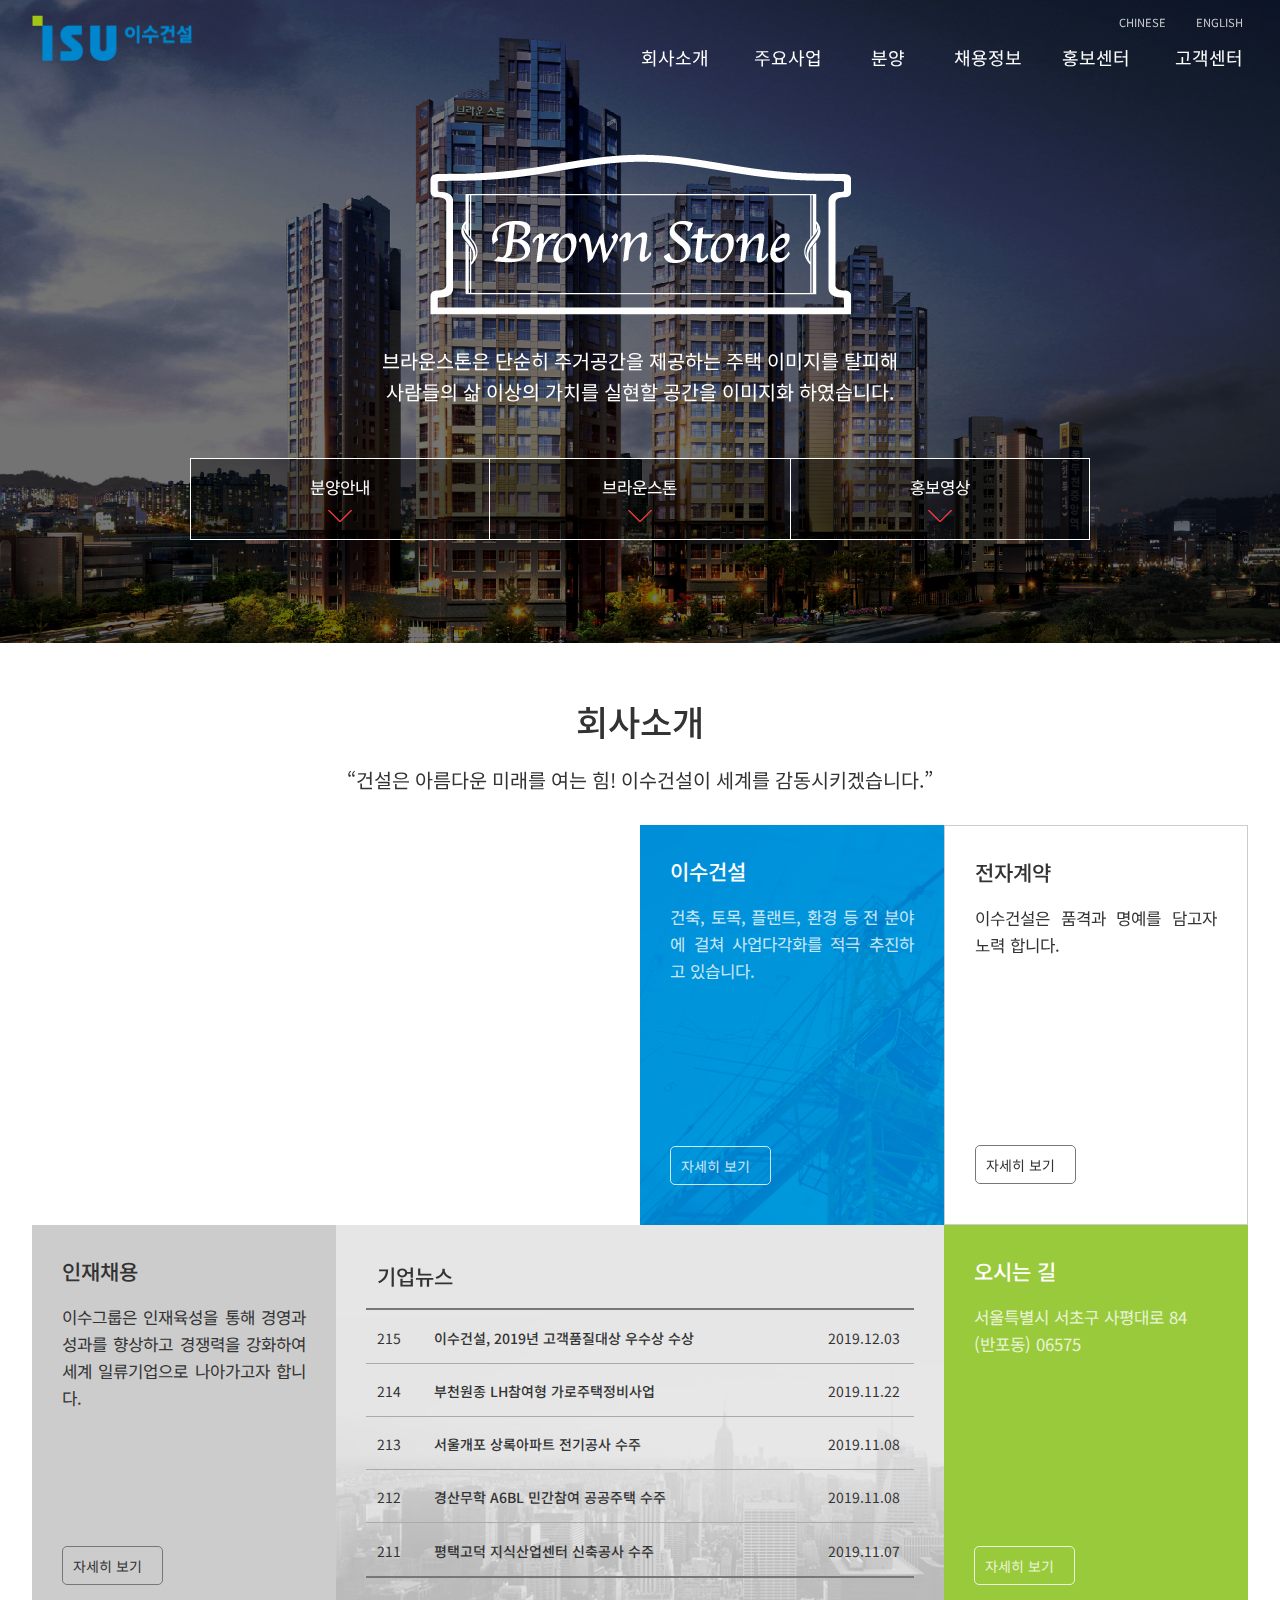
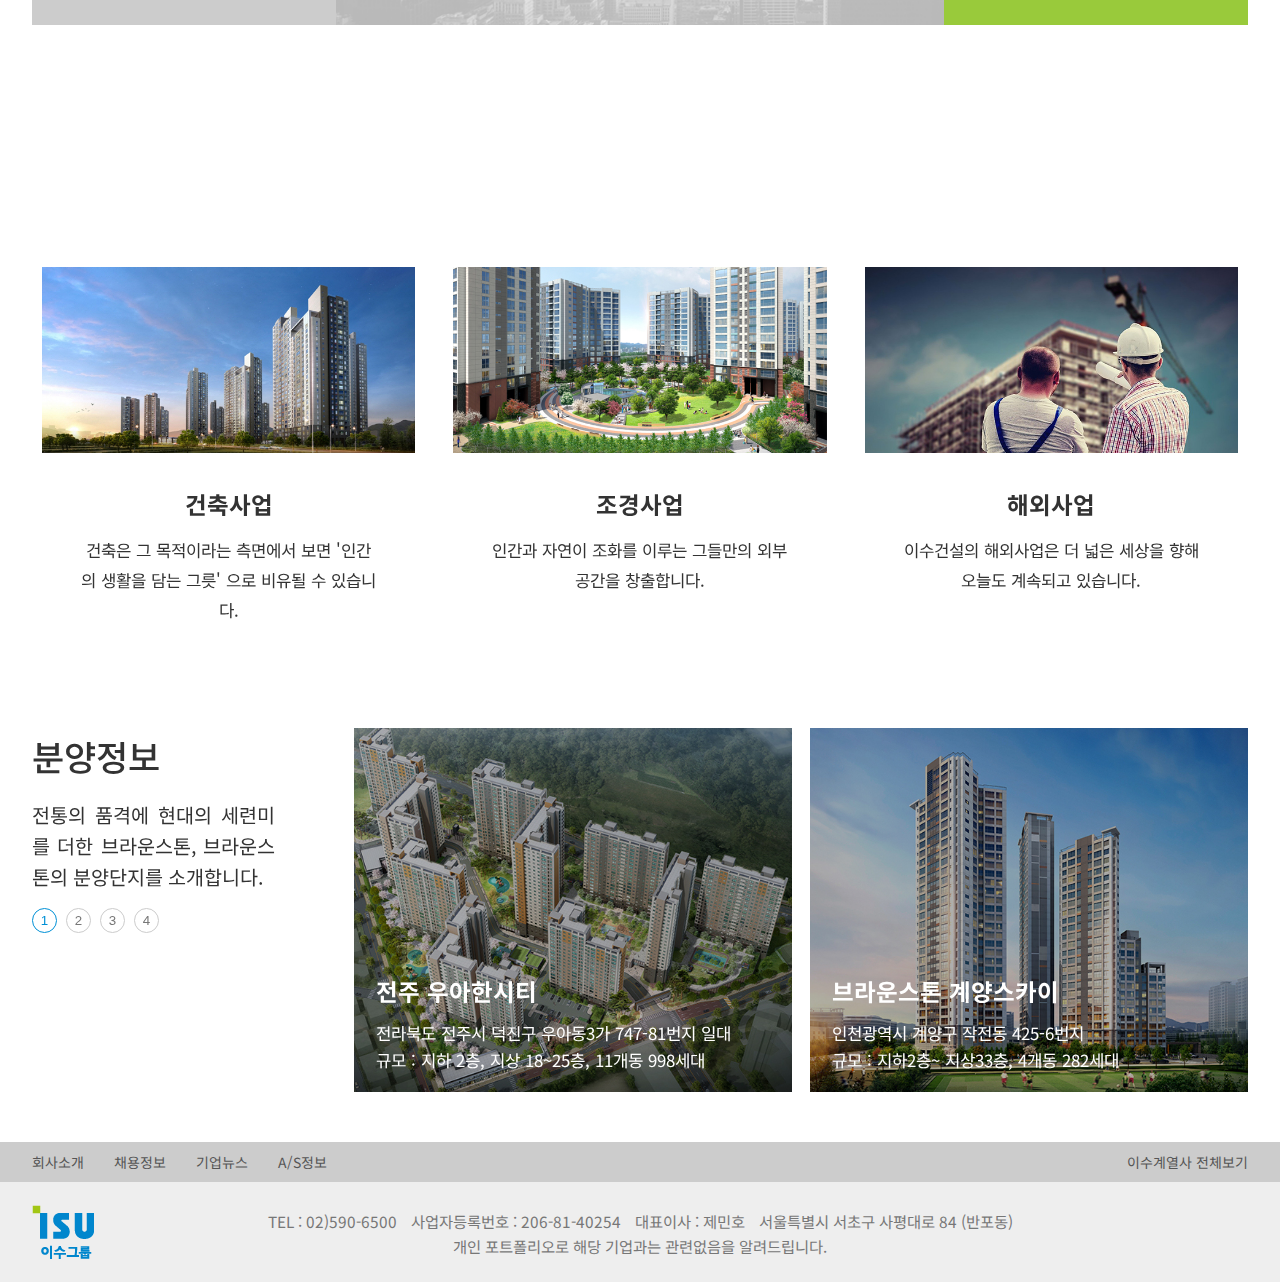
<file: index.html>
<!DOCTYPE html>
<html lang="ko">
<head>
  <meta charset="UTF-8">
  <meta name="viewport" content="user-scalable=no, initial-scale=1.0, maximum-scale=1.0, minimum-scale=1.0, width=device-width">
  <meta http-equiv="X-UA-Compatible" content="ie=edge">
  <title>isu E&amp;C</title>

  <!------------------ fontawesome ------------------->
  <link rel="stylesheet" href="https://use.fontawesome.com/releases/v5.4.1/css/all.css" integrity="sha384-5sAR7xN1Nv6T6+dT2mhtzEpVJvfS3NScPQTrOxhwjIuvcA67KV2R5Jz6kr4abQsz" crossorigin="anonymous">
      
  <!-- css 연결 -->
  <link rel="stylesheet" href="css/reset.css">
  <link rel="stylesheet" href="css/isu_style.css">
  <link rel="stylesheet" href="css/isu_main_style.css">
  
  <!-- js 연결 -->
  <script src="https://ajax.googleapis.com/ajax/libs/jquery/3.4.1/jquery.min.js"></script>
  <script src="js/isu_script.js"></script>
  
  <!-- HTML5shiv ie6~8 -->
  <!--
    [if lt Ie 9]
    <script src="js/html5shiv.min.js"></script>
    <script type="text/javascript">
     alert("현재 브라우저는 지원하지 않습니다. 최신 브라우저로 업데이트 해주세요!");
    </script>
   -->
</head>
<body>
  <header>
    <div class="container">
      <h1>
        <a href="index.html">
          <img src="images/logo.png" alt="이수건설 로고">
        </a>
      </h1>
      <button type="button" class="hamBtn icon">menu image</button>
      <nav id="gnb_b">
        <button type="button" class="close icon">close image</button>
        <ul class="clearfix">
          <li>
            <a href="sub/isu_company1.html">회사소개<span class="line"></span></a>
            <div class="sub">
              <ul>
                <li><a href="sub/isu_company1.html">CEO인사말</a></li>
                <li><a href="sub/isu_company2.html">연혁</a></li>
                <li><a href="#">VISION</a></li>
                <li><a href="#">윤리경영</a></li>
                <li><a href="#">조직도</a></li>
                <li><a href="#">이수그룹소개</a></li>
              </ul>
            </div>
          </li>
          <li>
            <a href="#">주요사업<span class="line"></span></a>
            <div class="sub">
              <ul>
                <li><a href="#">건축사업</a></li>
                <li><a href="#">토목사업</a></li>
                <li><a href="#">플랜트사업</a></li>
                <li><a href="#">주택사업</a></li>
                <li><a href="#">조경사업</a></li>
                <li><a href="#">해외사업</a></li>
              </ul>
            </div>
          </li>
          <li>
            <a href="#">분양<span class="line"></span></a>
            <div class="sub">
              <ul>
                <li><a href="#">분양정보</a></li>
                <li><a href="#">현장정보</a></li>
                <li><a href="#">입주안내</a></li>
              </ul>
            </div>
          </li>
          <li>
            <a href="#">채용정보<span class="line"></span></a>
            <div class="sub">
              <ul>
                <li><a href="#">인재상</a></li>
                <li><a href="#">복리후생</a></li>
                <li><a href="#">채용정보</a></li>
                <li><a href="#">인사제도</a></li>
              </ul>
            </div>
          </li>
          <li>
            <a href="sub/isu_promote3.html">홍보센터<span class="line"></span></a>
            <div class="sub">
              <ul>
                <li><a href="#">브라운스톤</a></li>
                <li><a href="#">홍보영상</a></li>
                <li><a href="sub/isu_promote3.html">기업뉴스</a></li>
                <li><a href="#">이수사보</a></li>
              </ul>
            </div>
          </li>
          <li>
            <a href="sub/isu_customer2.html">고객센터<span class="line"></span></a>
            <div class="sub">
              <ul>
                <li><a href="#">A/S</a></li>
                <li><a href="sub/isu_customer2.html">찾아오시는길</a></li>
              </ul>
            </div>
          </li>
        </ul>
      </nav> <!-- end of nav.gnb_b -->
    </div>
    <div class="tnb clearfix">
      <div class="container">
        <p>ENGLISH</p>
        <p>CHINESE</p>
      </div>
    </div>
  </header> <!-- end of header -->
  <div class="gnb_bBg"></div>
  
  <hr />
  
  <nav id="gnb_s">
    <button type="button" class="close icon">close image</button>
    <ul class="clearfix">
      <li>
        <a href="#">
          회사소개
          <span class="line"></span><span class="icon down">down arrow</span>
        </a>
        <div class="sub">
          <ul>
            <li><a href="sub/isu_company1.html">CEO인사말</a></li>
            <li><a href="sub/isu_company2.html">연혁</a></li>
            <li><a href="#">VISION</a></li>
            <li><a href="#">윤리경영</a></li>
            <li><a href="#">조직도</a></li>
            <li><a href="#">이수그룹소개</a></li>
          </ul>
        </div>
      </li>
      <li>
        <a href="#"> 
          주요사업
          <span class="line"></span><span class="icon down">down arrow</span>
        </a>
        <div class="sub">
          <ul>
            <li><a href="#">건축사업</a></li>
            <li><a href="#">토목사업</a></li>
            <li><a href="#">플랜트사업</a></li>
            <li><a href="#">주택사업</a></li>
            <li><a href="#">조경사업</a></li>
            <li><a href="#">해외사업</a></li>
          </ul>
        </div>
      </li>
      <li>
        <a href="#">
          분양
          <span class="line"></span><span class="icon down">down arrow</span>
        </a>
        <div class="sub">
          <ul>
            <li><a href="#">분양정보</a></li>
            <li><a href="#">현장정보</a></li>
            <li><a href="#">입주안내</a></li>
          </ul>
        </div>
      </li>
      <li>
        <a href="#">
          채용정보
          <span class="line"></span><span class="icon down">down arrow</span>
        </a>
        <div class="sub">
          <ul>
            <li><a href="#">인재상</a></li>
            <li><a href="#">복리후생</a></li>
            <li><a href="#">채용정보</a></li>
            <li><a href="#">인사제도</a></li>
          </ul>
        </div>
      </li>
      <li>
        <a href="#">
          홍보센터
          <span class="line"></span><span class="icon down">down arrow</span>
        </a>
        <div class="sub">
          <ul>
            <li><a href="#">브라운스톤</a></li>
            <li><a href="#">홍보영상</a></li>
            <li><a href="sub/isu_promote3.html">기업뉴스</a></li>
            <li><a href="#">이수사보</a></li>
          </ul>
        </div>
      </li>
      <li>
        <a href="#">
          고객센터
          <span class="line"></span><span class="icon down">down arrow</span>
        </a>
        <div class="sub">
          <ul>
            <li><a href="#">A/S</a></li>
            <li><a href="sub/isu_customer2.html">찾아오시는길</a></li>
          </ul>
        </div>
      </li>
    </ul>
  </nav> <!-- end of nav.gnb_s -->
  <div class="gnb_sBg"></div>
  
  <hr />
  
  <section id="banner">
    <div class="container">
      <h2><img src="images/bs_logo.png" alt="Brown Stone"></h2>
      <p>
        브라운스톤은 단순히 주거공간을 제공하는 주택 이미지를 탈피해 <br />
        사람들의 삶 이상의 가치를 실현할 공간을 이미지화 하였습니다.
      </p>
      <ul class="clearfix">
        <li><a href="#">분양안내<span class="icon">icon</span></a></li>
        <li><a href="#">브라운스톤<span class="icon">icon</span></a></li>
        <li><a href="#">홍보영상<span class="icon">icon</span></a></li>
      </ul>
    </div>
    <div class="banner_bg"><img src="images/banner.jpg" alt="이수건설 브라운스톤"></div>
  </section>
  
  <hr />
  
  <section id="notice">
    <div class="container">
      <h2>회사소개</h2>
      <p>“건설은 아름다운 미래를 여는 힘! 이수건설이 세계를 감동시키겠습니다.”</p>
      <div class="notice_cont clearfix">
        <article id="notice_banner">
          <h2 class="readonly">회사소개 영상 및 배너</h2>
          <iframe class="video" src="https://www.youtube.com/embed/xVCJEdU6sVs" allow="accelerometer; autoplay; encrypted-media; gyroscope; picture-in-picture" allowfullscreen></iframe>
          <span class="image">회사소개 배너 이미지</span>
        </article>
        <article id="intro">
            <h3>이수건설</h3>
            <p>
              건축, 토목, 플랜트, 환경 등 전 분야에 걸쳐 사업다각화를 적극 추진하고 있습니다.
            </p>
            <a href="sub/isu_company1.html">자세히 보기<i class="fas fa-caret-right"></i></a>
        </article>
        <article id="system" class="cont">
          <h3>전자계약</h3>
          <p>
            이수건설은 품격과 명예를 담고자 노력 합니다.
          </p>
          <a href="#">자세히 보기<i class="fas fa-caret-right"></i></a>
        </article>
        <article id="person" class="cont">
          <h3>인재채용</h3>
          <p>
           이수그룹은 인재육성을 통해 경영과 성과를 향상하고 경쟁력을 강화하여 세계 일류기업으로 나아가고자 합니다.
          </p>
          <a href="#">자세히 보기<i class="fas fa-caret-right"></i></a>
        </article>
        <article id="news">
          <h3>기업뉴스<a href="sub/isu_promote3.html"><span class="icon">plus icon</span></a></h3>
          <table>
            <caption class="readonly">기업뉴스</caption>
            <tbody>
              <tr>
                <td>215</td>
                <th><a href="#">이수건설, 2019년 고객품질대상 우수상 수상</a></th>
                <td>2019.12.03</td>
              </tr>
              <tr>
                <td>214</td>
                <th><a href="#">부천원종 LH참여형 가로주택정비사업</a></th>
                <td>2019.11.22</td>
              </tr>
              <tr>
                <td>213</td>
                <th><a href="#">서울개포 상록아파트 전기공사 수주</a></th>
                <td>2019.11.08</td>
              </tr>
              <tr>
                <td>212</td>
                <th><a href="#">경산무학 A6BL 민간참여 공공주택 수주</a></th>
                <td>2019.11.08</td>
              </tr>
              <tr>
                <td>211</td>
                <th><a href="#">평택고덕 지식산업센터 신축공사 수주</a></th>
                <td>2019.11.07</td>
              </tr>
            </tbody>
          </table>
        </article>
        <article id="direction" class="cont">
          <h3>오시는 길</h3>
          <p>
            서울특별시 서초구 사평대로 84 <br />(반포동) 06575
          </p>
          <a href="sub/isu_customer2.html">자세히 보기<i class="fas fa-caret-right"></i></a>
        </article>
      </div>
    </div>
  </section>
  
  <hr />
  
  <section id="business">
    <div class="container">
      <h2>사업소개</h2>
      <p>미래가 열리는 아름다운 주거 공간, 이수건설이 만들면 가치가 달라집니다.</p>
      <div class="business_cont clearfix">
        <div class="main">
          <a href="#">
            <figure>
              <img src="images/building.jpg" alt="이수건설 _ 건축사업">
              <figcaption>
                <strong>건축사업</strong>
                건축은 그 목적이라는 측면에서 보면 '인간의 생활을 담는 그릇' 으로 비유될 수 있습니다.
              </figcaption>
            </figure>
          </a>
        </div>
        <div class="main">
          <a href="#">
            <figure>
              <img src="images/garden.jpg" alt="이수건설 _ 조경사업">
              <figcaption>
                <strong>조경사업</strong>
                인간과 자연이 조화를 이루는 그들만의 외부 공간을 창출합니다.
              </figcaption>
            </figure>
          </a>
        </div>
        <div class="main">
          <a href="#">
            <figure>
              <img src="images/foreign.jpg" alt="이수건설 _ 해외사업">
              <figcaption>
                <strong>해외사업</strong>
                이수건설의 해외사업은 더 넓은 세상을 향해 오늘도 계속되고 있습니다.
              </figcaption>
            </figure>
          </a>
        </div>
      </div>
    </div>
  </section>
  
  <hr />
  
  <section id="apart">
    <div class="container clearfix">
      <div class="apart_left">
        <h2>분양정보</h2>
        <p>전통의 품격에 현대의 세련미를 더한 브라운스톤, 브라운스톤의 분양단지를 소개합니다.</p>
        <div class="a_btn">
          <button class="a_btn1 on">1</button>
          <button class="a_btn2">2</button>
          <button class="a_btn3">3</button>
          <button class="a_btn4">4</button>
        </div>
      </div>
      <div class="apart_right">
        <ul class="clearfix">
          <li>
            <a href="#">
              <figure>
                <img src="images/apart1.jpg" alt="전주 우아한시티<">
                <figcaption>
                  <strong>전주 우아한시티</strong> 
                  전라북도 전주시 덕진구 우아동3가 747-81번지 일대 <br />
                  규모 : 지하 2층, 지상 18~25층, 11개동 998세대
                </figcaption>
              </figure>
            </a>
          </li>
          <li>
            <a href="#">
              <figure>
              <img src="images/apart2.jpg" alt="브라운스톤 계양스카이">
                <figcaption>
                  <strong>브라운스톤 계양스카이</strong>
                  인천광역시 계양구 작전동 425-6번지 <br />
                  규모 : 지하2층~ 지상33층, 4개동 282세대
                </figcaption>
              </figure>
            </a>
          </li>
          <li>
            <a href="#">
              <figure>
                <img src="images/apart3.jpg" alt="브라운스톤 하이포레">
                <figcaption>
                  <strong>브라운스톤 하이포레</strong>
                  부산광역시 서구 동대신3가 63-2 <br />
                  규모 : 지하3층~지상27층, 6개동 554세대
                </figcaption>
              </figure>
            </a>
          </li>
          <li>
            <a href="#">
              <figure>
                <img src="images/apart4.jpg" alt="양산 물금 범어주공 1단지">
                <figcaption>
                  <strong>양산 물금 범어주공 1단지</strong>
                  경상남도 양산시 물금읍 범어리 409번지 일대 <br />
                  규모 : 842세대
                </figcaption>
              </figure>
            </a>
          </li>
        </ul>
      </div>
    </div>
  </section>
  
  <hr />
  
  <div class="fixed_bg">fixed background image</div>
  
  <hr />
  
  <footer>
    <div id="fnb">
      <div class="container">
        <ul class="clearfix">
          <li><a href="sub/isu_company1.html">회사소개</a></li>
          <li><a href="#">채용정보</a></li>
          <li><a href="sub/isu_promote3.html">기업뉴스</a></li>
          <li><a href="#">A/S정보</a></li>
          <li class="company">
            <a href="#" class="allMenu">이수계열사 전체보기</a>
            <div class="company_li">
              <div>
                <h2>이수계열사</h2>
                <ul class="clearfix">
                  <li>
                    <a href="#"><span><img src="images/allMenu_bg01.png" alt="(주) 이수"></span>(주) 이수</a>
                  </li>
                  <li>
                    <a href="#"><span><img src="images/allMenu_bg02.png" alt="이수화학"></span>이수화학</a>
                  </li>
                  <li>
                    <a href="#"><span><img src="images/allMenu_bg03.png" alt="이수페타시스"></span>이수페타시스</a>
                  </li>
                  <li>
                    <a href="#"><span><img src="images/allMenu_bg04.png" alt="이수건설"></span>이수건설</a>
                  </li>
                  <li>
                    <a href="#"><span><img src="images/allMenu_bg05.png" alt="이수시스템"></span>이수시스템</a>
                  </li>
                  <li>
                    <a href="#"><span><img src="images/allMenu_bg06.png" alt="이수창업투자"></span>이수창업투자</a>
                  </li>
                  <li>
                    <a href="#"><span><img src="images/allMenu_bg07.png" alt="이수앱지스"></span>이수앱지스</a>
                  </li>
                  <li>
                    <a href="#"><span><img src="images/allMenu_bg08.png" alt="이수엑사켐"></span>이수엑사켐</a>
                  </li>
                  <li>
                    <a href="#"><span><img src="images/allMenu_bg09.png" alt="이수엑사보드"></span>이수엑사보드</a>
                  </li>
                  <li>
                    <a href="#"><span><img src="images/allMenu_bg10.png" alt="이수 C&E"></span>이수 C&amp;E</a>
                  </li>
                  <li>
                    <a href="#"><span><img src="images/allMenu_bg11.png" alt="토다이수"></span>토다이수</a>
                  </li>
                  <li>
                    <a href="#"><span><img src="images/allMenu_bg12.png" alt="이수AMC"></span>이수AMC</a>
                  </li>
                </ul>
                <button class="icon close2">close</button>
              </div>
            </div>
          </li>
        </ul>
      </div>
    </div>
    <div class="footer_main">
      <div class="container">
        <h2><a href="#"><img src="images/footer_logo.png" alt="footer logo"></a></h2>
        <div class="cont">
          <p>
            <a href="#">TEL : 02)590-6500</a>
            사업자등록번호 : 206-81-40254
            <span>대표이사 : 제민호</span>
            <span>서울특별시 서초구 사평대로 84 (반포동)</span>
          </p>
          <address>
            개인 포트폴리오로 해당 기업과는 관련없음을 알려드립니다.
          </address>
        </div>
      </div>
    </div>
  </footer>
</body>
</html>
</file>
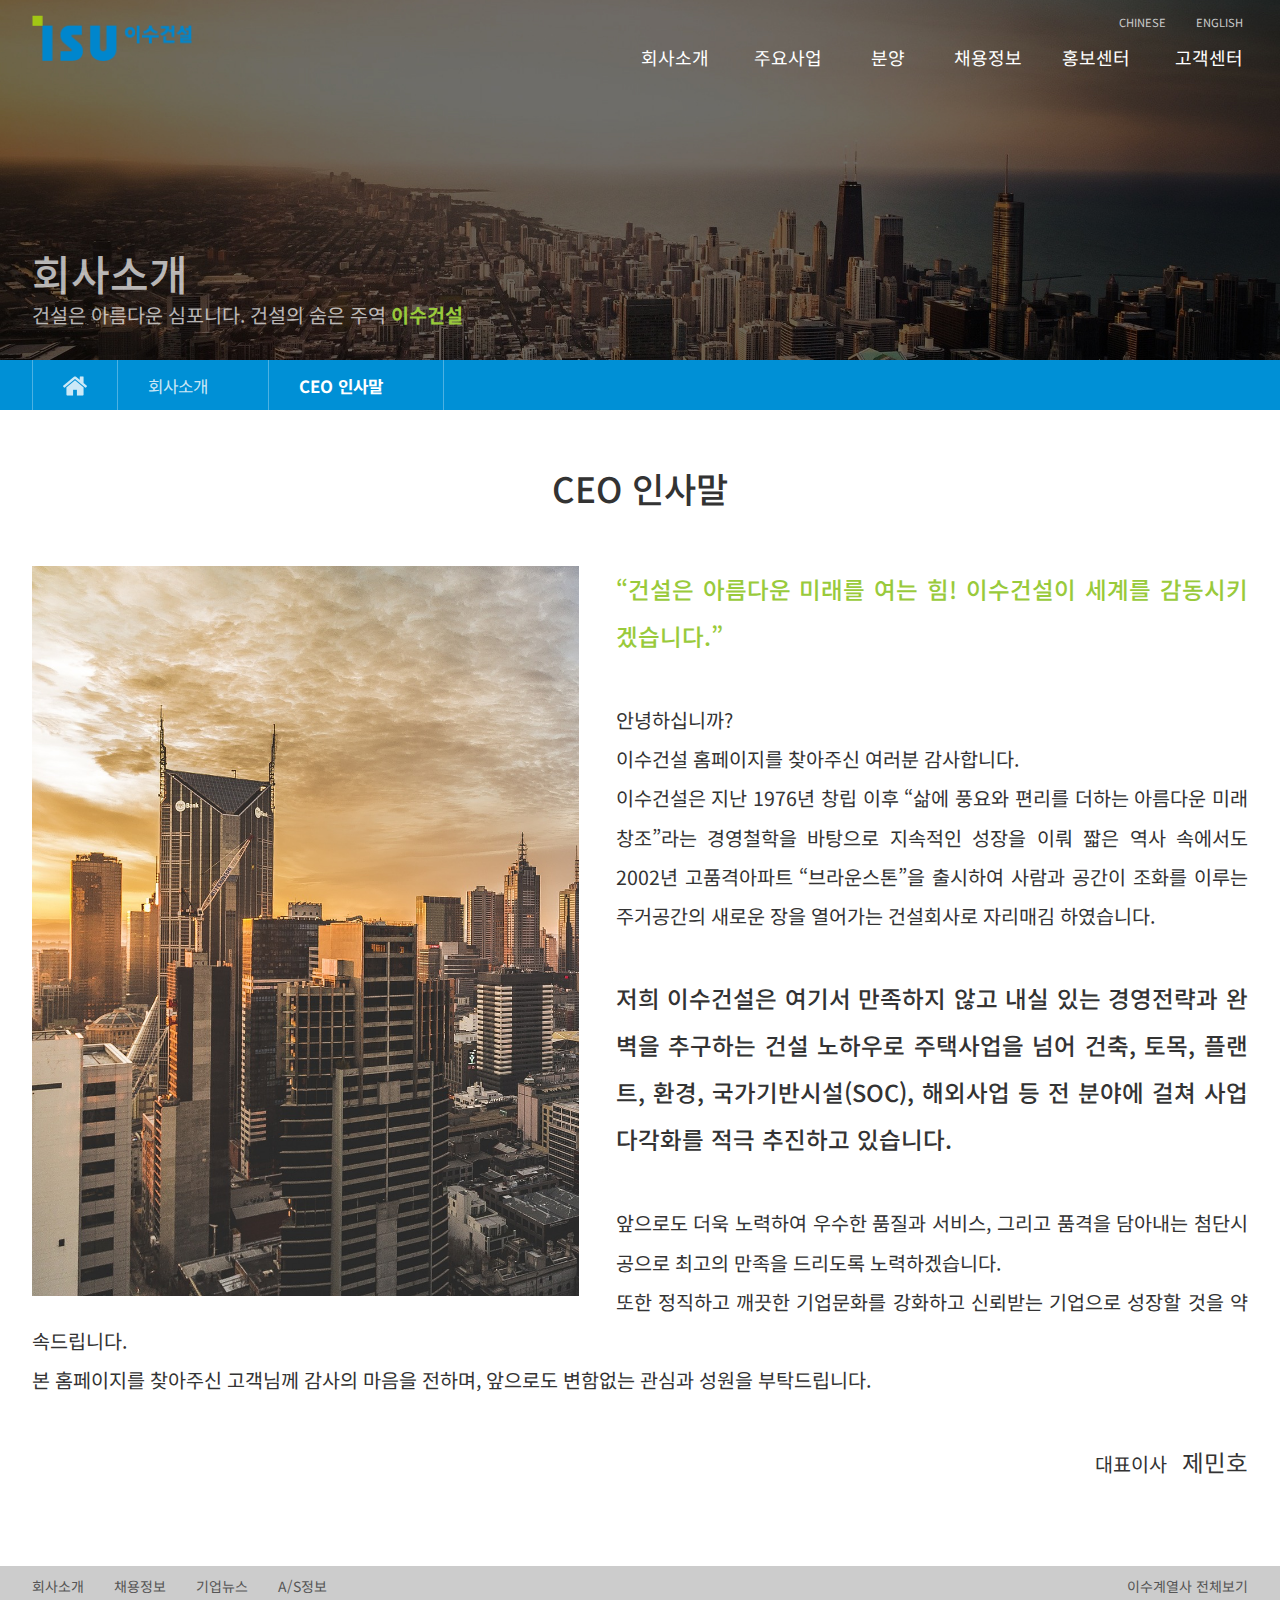
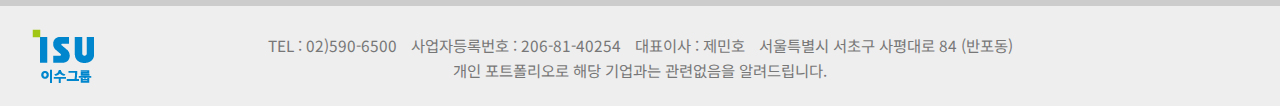
<file: sub/isu_company1.html>
<!DOCTYPE html>
<html lang="ko">
<head>
  <meta charset="UTF-8">
  <title>isu E&amp;C</title>
  
  <!-- fontawesome 연결 -->
  <link rel="stylesheet" href="https://use.fontawesome.com/releases/v5.4.1/css/all.css" integrity="sha384-5sAR7xN1Nv6T6+dT2mhtzEpVJvfS3NScPQTrOxhwjIuvcA67KV2R5Jz6kr4abQsz" crossorigin="anonymous">
  
  <!-- css 연결 -->
  <link rel="stylesheet" href="../css/reset.css">
  <link rel="stylesheet" href="../css/isu_style.css">
  
  <!-- js 연결 -->
  <script src="https://ajax.googleapis.com/ajax/libs/jquery/3.4.1/jquery.min.js"></script>
  <script src="../js/isu_script.js"></script>
  
  <!-- HTML5shiv ie6~8 -->
  <!--
    [if lt Ie 9]
    <script src="js/html5shiv.min.js"></script>
    <script type="text/javascript">
     alert("현재 브라우저는 지원하지 않습니다. 최신 브라우저로 업데이트 해주세요!");
    </script>
   -->
   
  <style>
    /* -------------------------- #ceo -------------------------- */
    .c_photo{
      float: left;
      overflow: hidden;
      width: 45%;
      margin: 50px 3% 0 0;
    }
    .c_photo>img{width: 200%;}

    #ceo p:last-child{
      line-height: 2;
      text-align: justify;
    }
    #ceo strong{
      display: block;
      margin: 40px 0;
      font-weight: 500;
      font-size: 1.2em;
      text-align: justify;
    }
    #ceo strong:first-child{margin-top: 50px; color: #99ca3b;}
    #ceo em{
      display: block;
      margin-top: 40px;
      text-align: right;
    }
    #ceo em>span{
      margin-left: 10px;
      font-size: 1.2em;
    }
    
    
    /* media query */
    @media screen and (max-width:1279px){
      .c_photo{
        width: 100%; height: 300px;
        margin-bottom: 50px;
      }
      .c_photo>img{
        position: relative; top: -40%;
        width: 100%;
      }
    }
    @media screen and (max-width:768px){
      .c_photo>img{top: -20%;}
    }
  </style>
</head>
<body>
  <header>
    <div class="container">
      <h1>
        <a href="../index.html">
          <img src="../images/logo.png" alt="이수건설 로고">
        </a>
      </h1>
      <button type="button" class="hamBtn icon">menu image</button>
      <nav id="gnb_b">
        <button type="button" class="close icon">close image</button>
        <ul class="clearfix">
          <li>
            <a href="isu_company1.html">회사소개<span class="line"></span></a>
            <div class="sub">
              <ul>
                <li><a href="isu_company1.html">CEO인사말</a></li>
                <li><a href="isu_company2.html">연혁</a></li>
                <li><a href="#">VISION</a></li>
                <li><a href="#">윤리경영</a></li>
                <li><a href="#">조직도</a></li>
                <li><a href="#">이수그룹소개</a></li>
              </ul>
            </div>
          </li>
          <li>
            <a href="#">주요사업<span class="line"></span></a>
            <div class="sub">
              <ul>
                <li><a href="#">건축사업</a></li>
                <li><a href="#">토목사업</a></li>
                <li><a href="#">플랜트사업</a></li>
                <li><a href="#">주택사업</a></li>
                <li><a href="#">조경사업</a></li>
                <li><a href="#">해외사업</a></li>
              </ul>
            </div>
          </li>
          <li>
            <a href="#">분양<span class="line"></span></a>
            <div class="sub">
              <ul>
                <li><a href="#">분양정보</a></li>
                <li><a href="#">현장정보</a></li>
                <li><a href="#">입주안내</a></li>
              </ul>
            </div>
          </li>
          <li>
            <a href="#">채용정보<span class="line"></span></a>
            <div class="sub">
              <ul>
                <li><a href="#">인재상</a></li>
                <li><a href="#">복리후생</a></li>
                <li><a href="#">채용정보</a></li>
                <li><a href="#">인사제도</a></li>
              </ul>
            </div>
          </li>
          <li>
            <a href="isu_promote3.html">홍보센터<span class="line"></span></a>
            <div class="sub">
              <ul>
                <li><a href="#">브라운스톤</a></li>
                <li><a href="#">홍보영상</a></li>
                <li><a href="isu_promote3.html">기업뉴스</a></li>
                <li><a href="#">이수사보</a></li>
              </ul>
            </div>
          </li>
          <li>
            <a href="isu_customer2.html">고객센터<span class="line"></span></a>
            <div class="sub">
              <ul>
                <li><a href="#">A/S</a></li>
                <li><a href="isu_customer2.html">찾아오시는길</a></li>
              </ul>
            </div>
          </li>
        </ul>
      </nav> <!-- end of nav.gnb_b -->
    </div>
    <div class="tnb clearfix">
      <div class="container">
        <p>ENGLISH</p>
        <p>CHINESE</p>
      </div>
    </div>
  </header> <!-- end of header -->
  <div class="gnb_bBg"></div>
  
  <hr />
  
  <nav id="gnb_s">
    <button type="button" class="close icon">close image</button>
    <ul class="clearfix">
      <li>
        <a href="#">
          회사소개
          <span class="line"></span><span class="icon down">down arrow</span>
        </a>
        <div class="sub">
          <ul>
            <li><a href="isu_company1.html">CEO인사말</a></li>
            <li><a href="isu_company2.html">연혁</a></li>
            <li><a href="#">VISION</a></li>
            <li><a href="#">윤리경영</a></li>
            <li><a href="#">조직도</a></li>
            <li><a href="#">이수그룹소개</a></li>
          </ul>
        </div>
      </li>
      <li>
        <a href="#"> 
          주요사업
          <span class="line"></span><span class="icon down">down arrow</span>
        </a>
        <div class="sub">
          <ul>
            <li><a href="#">건축사업</a></li>
            <li><a href="#">토목사업</a></li>
            <li><a href="#">플랜트사업</a></li>
            <li><a href="#">주택사업</a></li>
            <li><a href="#">조경사업</a></li>
            <li><a href="#">해외사업</a></li>
          </ul>
        </div>
      </li>
      <li>
        <a href="#">
          분양
          <span class="line"></span><span class="icon down">down arrow</span>
        </a>
        <div class="sub">
          <ul>
            <li><a href="#">분양정보</a></li>
            <li><a href="#">현장정보</a></li>
            <li><a href="#">입주안내</a></li>
          </ul>
        </div>
      </li>
      <li>
        <a href="#">
          채용정보
          <span class="line"></span><span class="icon down">down arrow</span>
        </a>
        <div class="sub">
          <ul>
            <li><a href="#">인재상</a></li>
            <li><a href="#">복리후생</a></li>
            <li><a href="#">채용정보</a></li>
            <li><a href="#">인사제도</a></li>
          </ul>
        </div>
      </li>
      <li>
        <a href="#">
          홍보센터
          <span class="line"></span><span class="icon down">down arrow</span>
        </a>
        <div class="sub">
          <ul>
            <li><a href="#">브라운스톤</a></li>
            <li><a href="#">홍보영상</a></li>
            <li><a href="isu_promote3.html">기업뉴스</a></li>
            <li><a href="#">이수사보</a></li>
          </ul>
        </div>
      </li>
      <li>
        <a href="#">
          고객센터
          <span class="line"></span><span class="icon down">down arrow</span>
        </a>
        <div class="sub">
          <ul>
            <li><a href="#">A/S</a></li>
            <li><a href="isu_customer2.html">찾아오시는길</a></li>
          </ul>
        </div>
      </li>
    </ul>
  </nav> <!-- end of nav.gnb_s -->
  <div class="gnb_sBg"></div>
  
  <hr />
  
  <section id="customer_banner" class="sub_banner">
    <div class="container">
      <h2>title</h2>
      <p>
        건설은 아름다운 심포니다.
        건설의 숨은 주역 <strong>이수건설</strong>
      </p>
    </div>
  </section>
  
  <hr />
  
  <div id="sub_menu">
    <div class="container">
      <ul class="clearfix">
        <li><a href="../index.html" class="icon">home icon</a></li>
        <li class="tit">
          <a href="#">회사소개<i class="fas fa-caret-down"></i></a>
          <ul class="page">
            <li><a href="isu_company1.html">회사소개</a></li>
            <li><a href="#">주요사업</a></li>
            <li><a href="#">분양</a></li>
            <li><a href="#">채용정보</a></li>
            <li><a href="isu_promote3.html">홍보센터</a></li>
            <li><a href="isu_customer2.html">고객센터</a></li>
          </ul>
        </li>
        <li class="sub_tab">
          <a href="#">CEO 인사말<i class="fas fa-caret-down"></i></a>
          <ul>
            <li><a href="isu_company1.html">CEO 인사말</a></li>
            <li><a href="isu_company2.html">연혁</a></li>
            <li><a href="#">VISION</a></li>
            <li><a href="#">윤리경영</a></li>
            <li><a href="#">이수그룹소개</a></li>
          </ul>
        </li>
      </ul>
    </div>
  </div>
  
  <hr />
  
  <section id="ceo">
    <div class="container clearfix">
      <h2>CEO 인사말</h2>
      <p class="c_photo"><img src="../images/ceo.jpg" alt="도시 이미지 _ 건설의 아름다움"></p>
      <p>
        <strong>“건설은 아름다운 미래를 여는 힘! 이수건설이 세계를 감동시키겠습니다.”</strong>
        안녕하십니까? <br />
        이수건설 홈페이지를 찾아주신 여러분 감사합니다. <br />

        이수건설은 지난 1976년 창립 이후 “삶에 풍요와 편리를 더하는 아름다운 미래창조”라는 경영철학을 바탕으로 지속적인
        성장을 이뤄 짧은 역사 속에서도 2002년 고품격아파트 “브라운스톤”을 출시하여 사람과 공간이 조화를 이루는 주거공간의
        새로운 장을 열어가는 건설회사로 자리매김 하였습니다.

        <strong>
          저희 이수건설은 여기서 만족하지 않고 내실 있는 경영전략과 완벽을 추구하는 건설 노하우로 주택사업을 넘어 건축,
          토목, 플랜트, 환경, 국가기반시설(SOC), 해외사업 등 전 분야에 걸쳐 사업다각화를 적극 추진하고 있습니다.
        </strong>
        앞으로도 더욱 노력하여 우수한 품질과 서비스, 그리고 품격을 담아내는 첨단시공으로 최고의 만족을 드리도록 노력하겠습니다. <br />
        또한 정직하고 깨끗한 기업문화를 강화하고 신뢰받는 기업으로 성장할 것을 약속드립니다. <br />
        본 홈페이지를 찾아주신 고객님께 감사의 마음을 전하며, 앞으로도 변함없는 관심과 성원을 부탁드립니다. <br />
        <em>대표이사 <span>제민호</span></em>
      </p>
    </div>
  </section>
  
  <hr />
  
  <footer>
    <div id="fnb">
      <div class="container">
        <ul class="clearfix">
          <li><a href="isu_company1.html">회사소개</a></li>
          <li><a href="#">채용정보</a></li>
          <li><a href="isu_promote3.html">기업뉴스</a></li>
          <li><a href="#">A/S정보</a></li>
          <li class="company">
            <a href="#" class="allMenu">이수계열사 전체보기<span class="icon">plus</span></a>
            <div class="company_li">
              <div>
                <h2>이수계열사</h2>
                <ul class="clearfix">
                  <li>
                    <a href="#"><span><img src="../images/allMenu_bg01.png" alt="(주) 이수"></span>(주) 이수</a>
                  </li>
                  <li>
                    <a href="#"><span><img src="../images/allMenu_bg02.png" alt="이수화학"></span>이수화학</a>
                  </li>
                  <li>
                    <a href="#"><span><img src="../images/allMenu_bg03.png" alt="이수페타시스"></span>이수페타시스</a>
                  </li>
                  <li>
                    <a href="#"><span><img src="../images/allMenu_bg04.png" alt="이수건설"></span>이수건설</a>
                  </li>
                  <li>
                    <a href="#"><span><img src="../images/allMenu_bg05.png" alt="이수시스템"></span>이수시스템</a>
                  </li>
                  <li>
                    <a href="#"><span><img src="../images/allMenu_bg06.png" alt="이수창업투자"></span>이수창업투자</a>
                  </li>
                  <li>
                    <a href="#"><span><img src="../images/allMenu_bg07.png" alt="이수앱지스"></span>이수앱지스</a>
                  </li>
                  <li>
                    <a href="#"><span><img src="../images/allMenu_bg08.png" alt="이수엑사켐"></span>이수엑사켐</a>
                  </li>
                  <li>
                    <a href="#"><span><img src="../images/allMenu_bg09.png" alt="이수엑사보드"></span>이수엑사보드</a>
                  </li>
                  <li>
                    <a href="#"><span><img src="../images/allMenu_bg10.png" alt="이수 C&E"></span>이수 C&amp;E</a>
                  </li>
                  <li>
                    <a href="#"><span><img src="../images/allMenu_bg11.png" alt="토다이수"></span>토다이수</a>
                  </li>
                  <li>
                    <a href="#"><span><img src="../images/allMenu_bg12.png" alt="이수AMC"></span>이수AMC</a>
                  </li>
                </ul>
                <button class="icon close2">close</button>
              </div>
            </div>
          </li>
        </ul>
      </div>
    </div>
    <div class="footer_main">
      <div class="container">
        <h2><a href="#"><img src="../images/footer_logo.png" alt="footer logo"></a></h2>
        <div class="cont">
          <p>
            <a href="#">TEL : 02)590-6500</a>
            사업자등록번호 : 206-81-40254
            <span>대표이사 : 제민호</span>
            <span>서울특별시 서초구 사평대로 84 (반포동)</span>
          </p>
          <address>
            개인 포트폴리오로 해당 기업과는 관련없음을 알려드립니다.
          </address>
        </div>
      </div>
    </div>
  </footer>
</body>
</html>
</file>
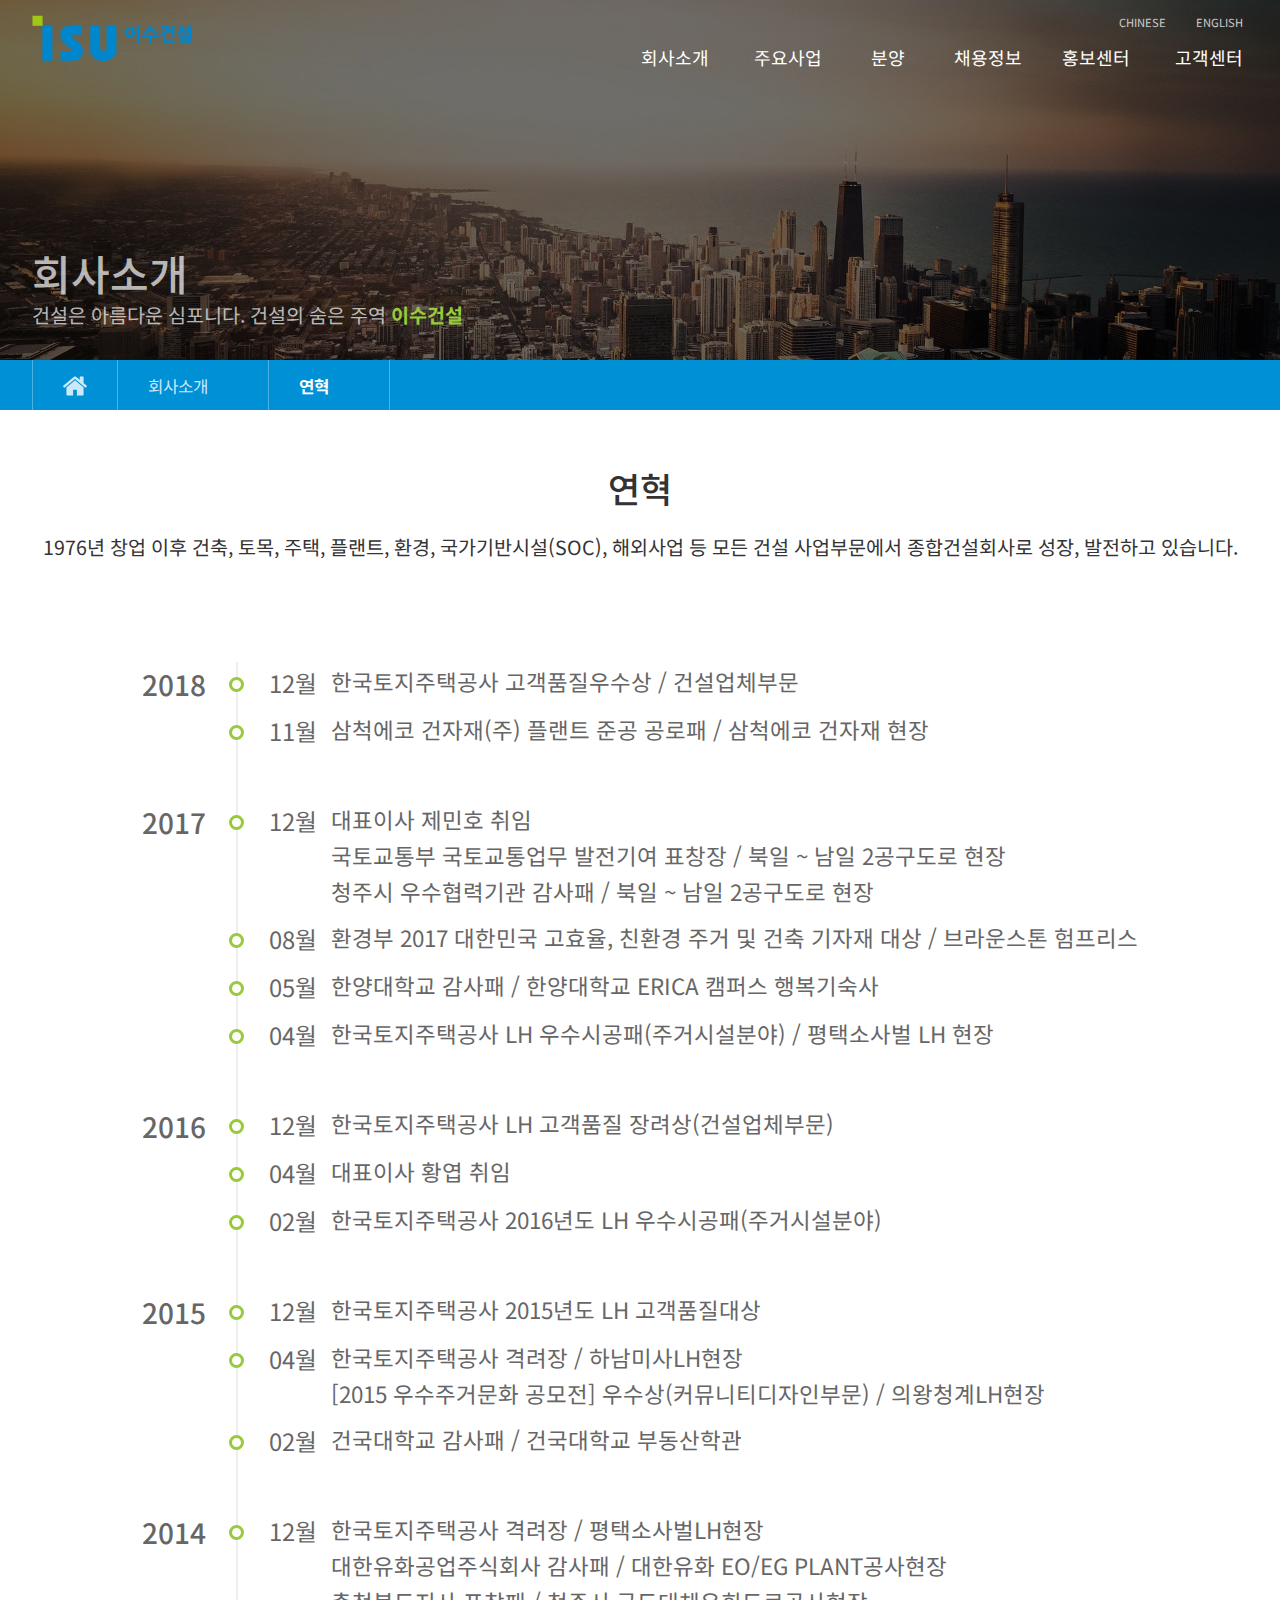
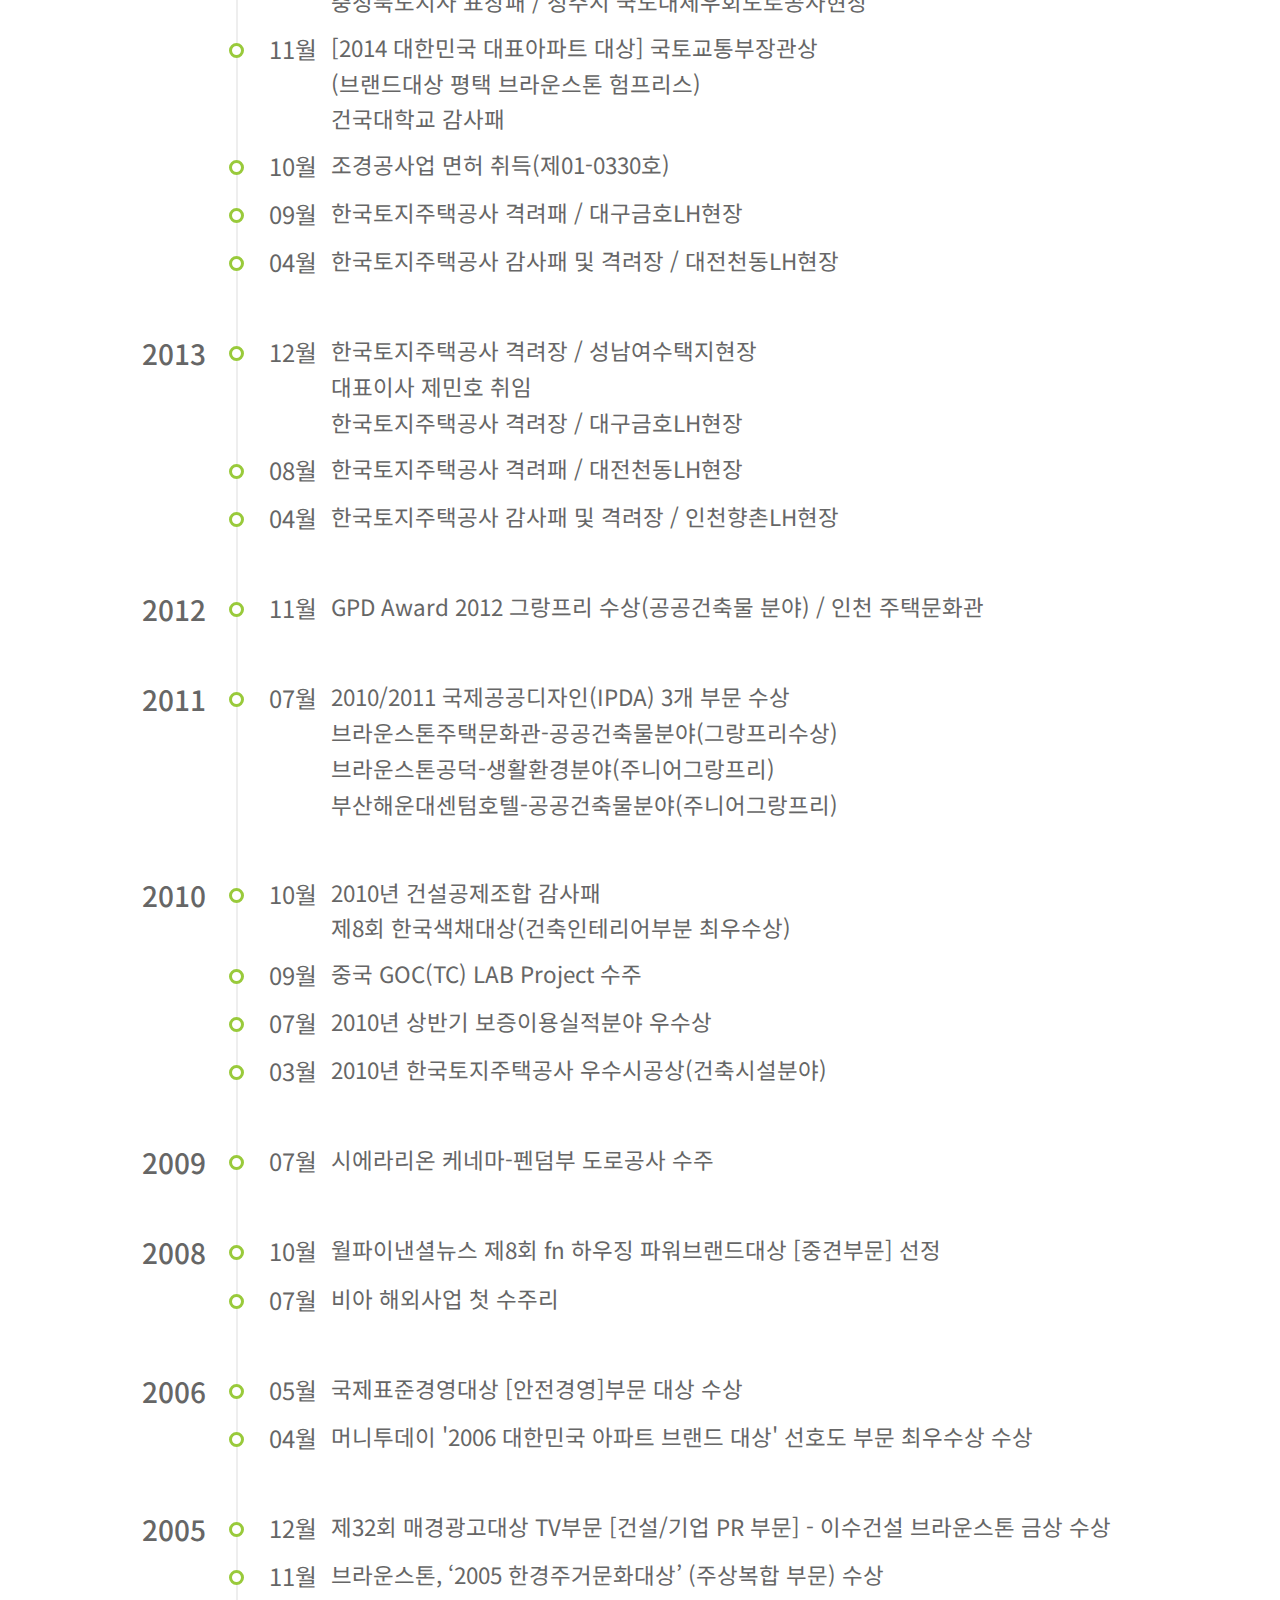
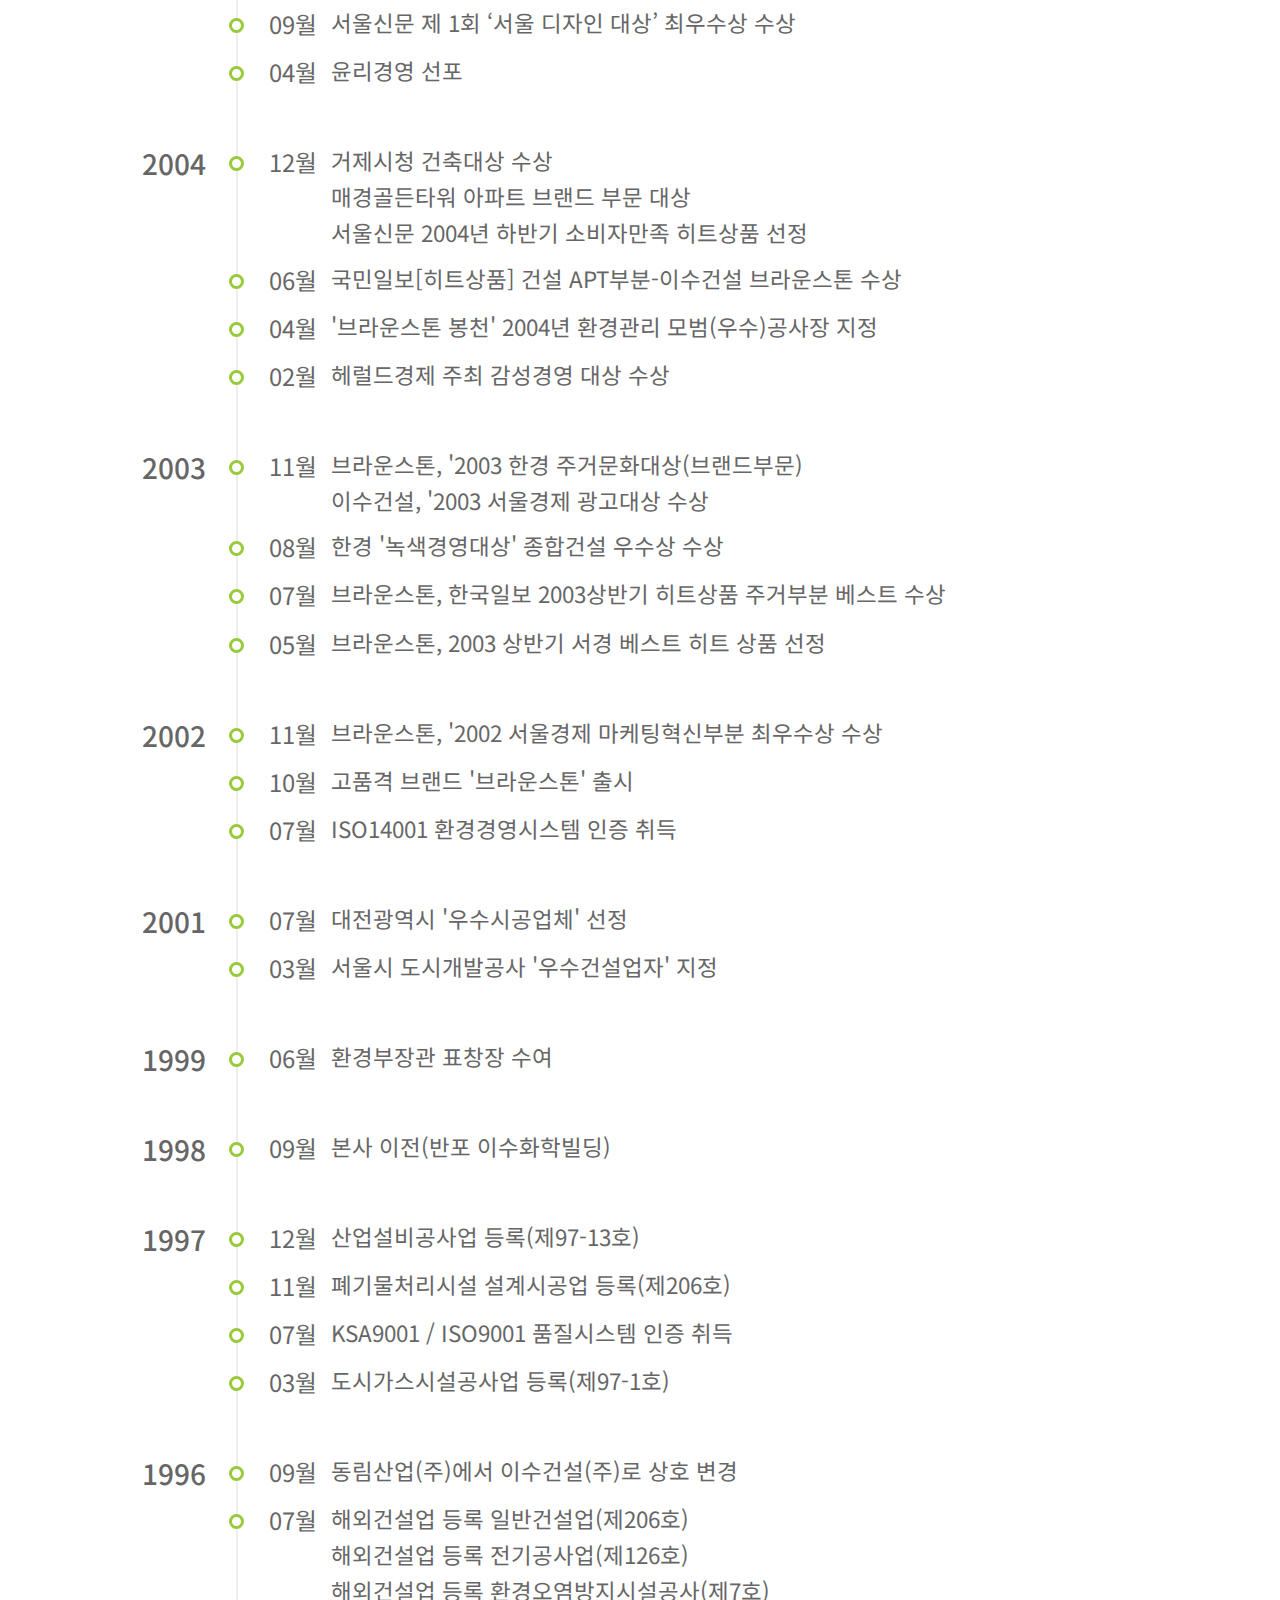
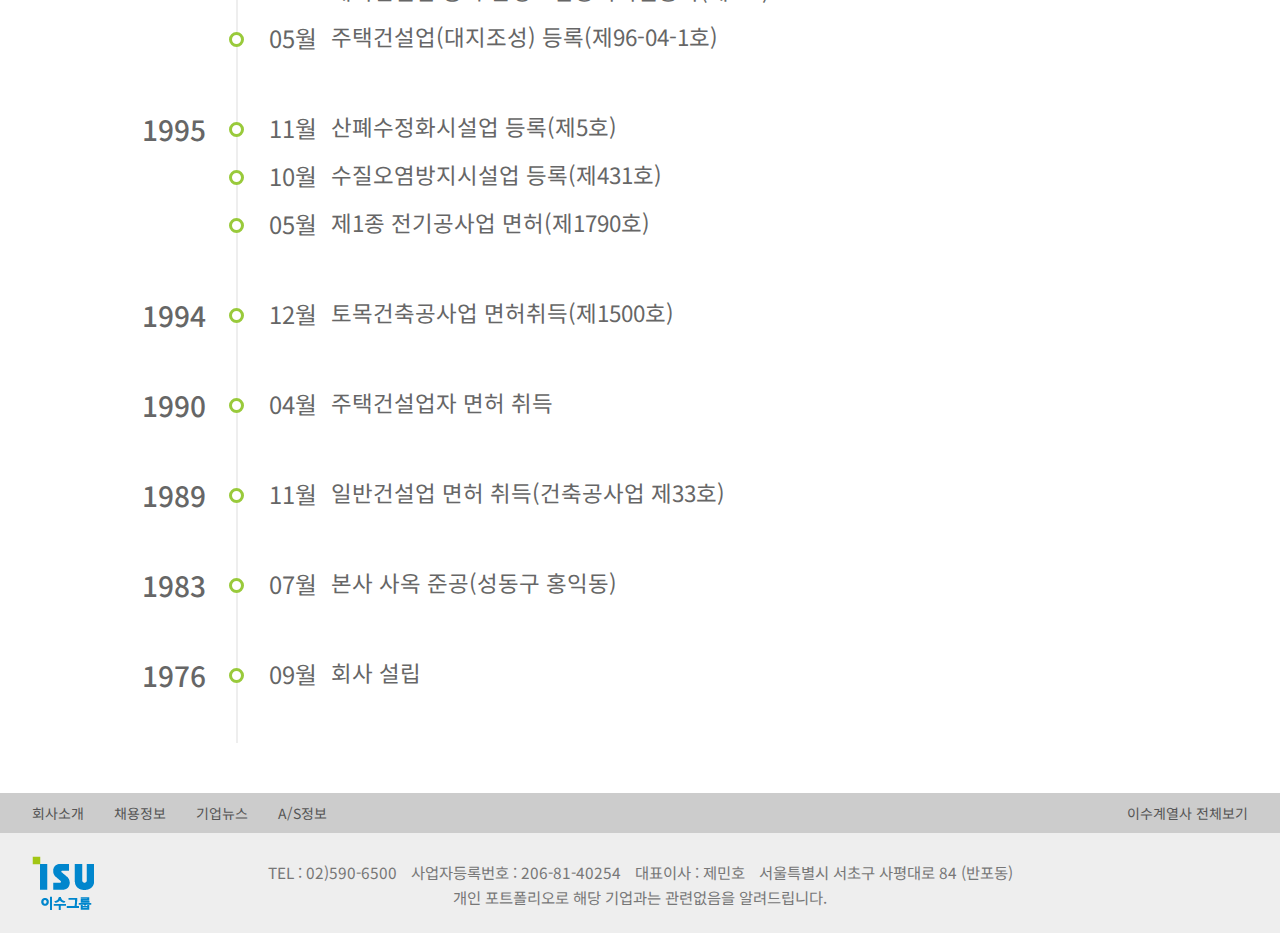
<file: sub/isu_company2.html>
<!DOCTYPE html>
<html lang="ko">
<head>
  <meta charset="UTF-8">
  <title>isu E&amp;C</title>
  
  <!-- fontawesome 연결 -->
  <link rel="stylesheet" href="https://use.fontawesome.com/releases/v5.4.1/css/all.css" integrity="sha384-5sAR7xN1Nv6T6+dT2mhtzEpVJvfS3NScPQTrOxhwjIuvcA67KV2R5Jz6kr4abQsz" crossorigin="anonymous">
  
  <!-- css 연결 -->
  <link rel="stylesheet" href="../css/reset.css">
  <link rel="stylesheet" href="../css/isu_style.css">
  
  <!-- js 연결 -->
  <script src="https://ajax.googleapis.com/ajax/libs/jquery/3.4.1/jquery.min.js"></script>
  <script src="../js/isu_script.js"></script>
  
  <!-- HTML5shiv ie6~8 -->
  <!--
    [if lt Ie 9]
    <script src="js/html5shiv.min.js"></script>
    <script type="text/javascript">
     alert("현재 브라우저는 지원하지 않습니다. 최신 브라우저로 업데이트 해주세요!");
    </script>
   -->
   
  <style>
    /* -------------------------- #history -------------------------- */
    table{
      margin: 100px auto 0; 
      color: #666;
    }
    th{
      padding-right: 30px;
      font-weight: 500; font-size: 2em;
      vertical-align: top;
      border-right: 2px solid #eee;
    }
    td{
      display: block;
      margin: 2px 0 10px -9px;
    }
    td:last-child{margin-bottom: 50px;}
    td>strong{
      position: relative; left: 40px;
      margin-right: 50px;
      font-weight: 400; font-size: 1.7em;
      vertical-align: top;
    }
    td>em{
      display: inline-block;
      font-size: 1.6em;
    }

    .dot{
      display: block;
      position: absolute; left: -40px; top: 12px;
      width: 15px; height: 15px;
      background-color: #fff;
      border: 3px solid #99ca3b; border-radius: 50%;
      box-sizing: border-box;
    }
    
    
    /* media query */
    @media screen and (max-width:1024px){
      th{font-size: 1.5em;}
      td>strong{font-size: 1.2em;}
      td>em{margin-top: 5px; font-size: 1.1em;}
      
      .dot{top: 5px;}
    }
    
    @media screen and (max-width:600px){
      table{margin-top: 50px;}
      th{padding-right: 15px;}
      td>strong{left: 20px;}
      td>em{
        display: block;
        margin-left: 20px;
      }
      .dot{
        left: -20px;
        width: 10px; height: 10px;
      }
    }
  </style>
</head>
<body>
  <header>
    <div class="container">
      <h1>
        <a href="../index.html">
          <img src="../images/logo.png" alt="이수건설 로고">
        </a>
      </h1>
      <button type="button" class="hamBtn icon">menu image</button>
      <nav id="gnb_b">
        <button type="button" class="close icon">close image</button>
        <ul class="clearfix">
          <li>
            <a href="isu_company1.html">회사소개<span class="line"></span></a>
            <div class="sub">
              <ul>
                <li><a href="isu_company1.html">CEO인사말</a></li>
                <li><a href="isu_company2.html">연혁</a></li>
                <li><a href="#">VISION</a></li>
                <li><a href="#">윤리경영</a></li>
                <li><a href="#">조직도</a></li>
                <li><a href="#">이수그룹소개</a></li>
              </ul>
            </div>
          </li>
          <li>
            <a href="#">주요사업<span class="line"></span></a>
            <div class="sub">
              <ul>
                <li><a href="#">건축사업</a></li>
                <li><a href="#">토목사업</a></li>
                <li><a href="#">플랜트사업</a></li>
                <li><a href="#">주택사업</a></li>
                <li><a href="#">조경사업</a></li>
                <li><a href="#">해외사업</a></li>
              </ul>
            </div>
          </li>
          <li>
            <a href="#">분양<span class="line"></span></a>
            <div class="sub">
              <ul>
                <li><a href="#">분양정보</a></li>
                <li><a href="#">현장정보</a></li>
                <li><a href="#">입주안내</a></li>
              </ul>
            </div>
          </li>
          <li>
            <a href="#">채용정보<span class="line"></span></a>
            <div class="sub">
              <ul>
                <li><a href="#">인재상</a></li>
                <li><a href="#">복리후생</a></li>
                <li><a href="#">채용정보</a></li>
                <li><a href="#">인사제도</a></li>
              </ul>
            </div>
          </li>
          <li>
            <a href="isu_promote3.html">홍보센터<span class="line"></span></a>
            <div class="sub">
              <ul>
                <li><a href="#">브라운스톤</a></li>
                <li><a href="#">홍보영상</a></li>
                <li><a href="isu_promote3.html">기업뉴스</a></li>
                <li><a href="#">이수사보</a></li>
              </ul>
            </div>
          </li>
          <li>
            <a href="isu_customer2.html">고객센터<span class="line"></span></a>
            <div class="sub">
              <ul>
                <li><a href="#">A/S</a></li>
                <li><a href="isu_customer2.html">찾아오시는길</a></li>
              </ul>
            </div>
          </li>
        </ul>
      </nav> <!-- end of nav.gnb_b -->
    </div>
    <div class="tnb clearfix">
      <div class="container">
        <p>ENGLISH</p>
        <p>CHINESE</p>
      </div>
    </div>
  </header> <!-- end of header -->
  <div class="gnb_bBg"></div>
  
  <hr />
  
  <nav id="gnb_s">
    <button type="button" class="close icon">close image</button>
    <ul class="clearfix">
      <li>
        <a href="#">
          회사소개
          <span class="line"></span><span class="icon down">down arrow</span>
        </a>
        <div class="sub">
          <ul>
            <li><a href="isu_company1.html">CEO인사말</a></li>
            <li><a href="isu_company2.html">연혁</a></li>
            <li><a href="#">VISION</a></li>
            <li><a href="#">윤리경영</a></li>
            <li><a href="#">조직도</a></li>
            <li><a href="#">이수그룹소개</a></li>
          </ul>
        </div>
      </li>
      <li>
        <a href="#"> 
          주요사업
          <span class="line"></span><span class="icon down">down arrow</span>
        </a>
        <div class="sub">
          <ul>
            <li><a href="#">건축사업</a></li>
            <li><a href="#">토목사업</a></li>
            <li><a href="#">플랜트사업</a></li>
            <li><a href="#">주택사업</a></li>
            <li><a href="#">조경사업</a></li>
            <li><a href="#">해외사업</a></li>
          </ul>
        </div>
      </li>
      <li>
        <a href="#">
          분양
          <span class="line"></span><span class="icon down">down arrow</span>
        </a>
        <div class="sub">
          <ul>
            <li><a href="#">분양정보</a></li>
            <li><a href="#">현장정보</a></li>
            <li><a href="#">입주안내</a></li>
          </ul>
        </div>
      </li>
      <li>
        <a href="#">
          채용정보
          <span class="line"></span><span class="icon down">down arrow</span>
        </a>
        <div class="sub">
          <ul>
            <li><a href="#">인재상</a></li>
            <li><a href="#">복리후생</a></li>
            <li><a href="#">채용정보</a></li>
            <li><a href="#">인사제도</a></li>
          </ul>
        </div>
      </li>
      <li>
        <a href="#">
          홍보센터
          <span class="line"></span><span class="icon down">down arrow</span>
        </a>
        <div class="sub">
          <ul>
            <li><a href="#">브라운스톤</a></li>
            <li><a href="#">홍보영상</a></li>
            <li><a href="isu_promote3.html">기업뉴스</a></li>
            <li><a href="#">이수사보</a></li>
          </ul>
        </div>
      </li>
      <li>
        <a href="#">
          고객센터
          <span class="line"></span><span class="icon down">down arrow</span>
        </a>
        <div class="sub">
          <ul>
            <li><a href="#">A/S</a></li>
            <li><a href="isu_customer2.html">찾아오시는길</a></li>
          </ul>
        </div>
      </li>
    </ul>
  </nav> <!-- end of nav.gnb_s -->
  <div class="gnb_sBg"></div>
  
  <hr />
  
  <section id="customer_banner" class="sub_banner">
    <div class="container">
      <h2>title</h2>
      <p>
        건설은 아름다운 심포니다.
        건설의 숨은 주역 <strong>이수건설</strong>
      </p>
    </div>
  </section>
  
  <hr />
  
  <div id="sub_menu">
    <div class="container">
      <ul class="clearfix">
        <li><a href="../index.html" class="icon">home icon</a></li>
        <li class="tit">
          <a href="#">회사소개<i class="fas fa-caret-down"></i></a>
          <ul class="page">
            <li><a href="isu_company1.html">회사소개</a></li>
            <li><a href="#">주요사업</a></li>
            <li><a href="#">분양</a></li>
            <li><a href="#">채용정보</a></li>
            <li><a href="isu_promote3.html">홍보센터</a></li>
            <li><a href="isu_customer2.html">고객센터</a></li>
          </ul>
        </li>
        <li class="sub_tab">
          <a href="#">연혁<i class="fas fa-caret-down"></i></a>
          <ul>
            <li><a href="isu_company1.html">CEO 인사말</a></li>
            <li><a href="isu_company2.html">연혁</a></li>
            <li><a href="#">VISION</a></li>
            <li><a href="#">윤리경영</a></li>
            <li><a href="#">이수그룹소개</a></li>
          </ul>
        </li>
      </ul>
    </div>
  </div>
  
  <hr />
  
  <section id="history">
    <div class="container">
      <h2>연혁</h2>
      <p>
        1976년 창업 이후 건축, 토목, 주택, 플랜트, 환경, 국가기반시설(SOC), 해외사업 등 모든 건설 사업부문에서 종합건설회사로 성장, 발전하고 있습니다.
     </p>
     <table>
       <caption>연혁</caption>
       <tbody>
         <tr>
           <th>2018</th>
           <td>
             <strong><span class="dot"></span>12월</strong>
             <em>한국토지주택공사 고객품질우수상 / 건설업체부문</em>
           </td>
           <td>
             <strong><span class="dot"></span>11월</strong>
             <em>삼척에코 건자재(주) 플랜트 준공 공로패 / 삼척에코 건자재 현장</em>
           </td>
         </tr>
         
         <tr>
           <th>2017</th>
           <td>
             <strong><span class="dot"></span>12월</strong>
             <em>
               대표이사 제민호 취임 <br />
               국토교통부 국토교통업무 발전기여 표창장 / 북일 ~ 남일 2공구도로 현장 <br />
               청주시 우수협력기관 감사패 / 북일 ~ 남일 2공구도로 현장
             </em>
           </td>
           <td>
             <strong><span class="dot"></span>08월</strong>
             <em>환경부 2017 대한민국 고효율, 친환경 주거 및 건축 기자재 대상 / 브라운스톤 험프리스</em>
           </td>
           <td>
             <strong><span class="dot"></span>05월</strong>
             <em>한양대학교 감사패 / 한양대학교 ERICA 캠퍼스 행복기숙사
             </em>
           </td>
           <td>
             <strong><span class="dot"></span>04월</strong>
             <em>한국토지주택공사 LH 우수시공패(주거시설분야) / 평택소사벌 LH 현장</em>
           </td>
         </tr>
         
         <tr>
           <th>2016</th>
           <td>
             <strong><span class="dot"></span>12월</strong>
             <em>한국토지주택공사 LH 고객품질 장려상(건설업체부문)</em>
           </td>
           <td>
             <strong><span class="dot"></span>04월</strong>
             <em>대표이사 황엽 취임</em>
           </td>
           <td>
             <strong><span class="dot"></span>02월</strong>
             <em>한국토지주택공사 2016년도 LH 우수시공패(주거시설분야)</em>
           </td>
         </tr>
         
         <tr>
           <th>2015</th>
           <td>
             <strong><span class="dot"></span>12월</strong>
             <em>한국토지주택공사 2015년도 LH 고객품질대상</em>
           </td>
           <td>
             <strong><span class="dot"></span>04월</strong>
             <em>
               한국토지주택공사 격려장 / 하남미사LH현장 <br />
 	           [2015 우수주거문화 공모전] 우수상(커뮤니티디자인부문) / 의왕청계LH현장
             </em>
           </td>
           <td>
             <strong><span class="dot"></span>02월</strong>
             <em>건국대학교 감사패 / 건국대학교 부동산학관</em>
           </td>
         </tr>
         
         <tr>
           <th>2014</th>
           <td>
             <strong><span class="dot"></span>12월</strong>
             <em>
               한국토지주택공사 격려장 / 평택소사벌LH현장 <br />
               대한유화공업주식회사 감사패 / 대한유화 EO/EG PLANT공사현장 <br />
               충청북도지사 표창패 / 청주시 국도대체우회도로공사현장
             </em>
           </td>
           <td>
             <strong><span class="dot"></span>11월</strong>
             <em>
               [2014 대한민국 대표아파트 대상] 국토교통부장관상 <br />
               (브랜드대상 평택 브라운스톤 험프리스) <br />
               건국대학교 감사패
             </em>  
           </td>
           <td>
             <strong><span class="dot"></span>10월</strong>
             <em>조경공사업 면허 취득(제01-0330호)</em>  
           </td>
           <td>
             <strong><span class="dot"></span>09월</strong>
             <em>한국토지주택공사 격려패 / 대구금호LH현장</em>
           </td>
           <td>
             <strong><span class="dot"></span>04월</strong>
             <em>한국토지주택공사 감사패 및 격려장 / 대전천동LH현장</em>
           </td>
         </tr>
         
         <tr>
           <th>2013</th>
           <td>
             <strong><span class="dot"></span>12월</strong>
             <em>	
               	한국토지주택공사 격려장 / 성남여수택지현장 <br />
                대표이사 제민호 취임 <br />
               	한국토지주택공사 격려장 / 대구금호LH현장
             </em>
           </td>
           <td>
             <strong><span class="dot"></span>08월</strong>
             <em>한국토지주택공사 격려패 / 대전천동LH현장</em>
           </td>
           <td>
             <strong><span class="dot"></span>04월</strong>
             <em>한국토지주택공사 감사패 및 격려장 / 인천향촌LH현장</em>
           </td>
         </tr>
         
         <tr>
           <th>2012</th>
           <td>
             <strong><span class="dot"></span>11월</strong>
             <em>GPD Award 2012 그랑프리 수상(공공건축물 분야) / 인천 주택문화관</em>
           </td>
         </tr>
         
         <tr>
           <th>2011</th>
           <td>
             <strong><span class="dot"></span>07월</strong>
             <em>
               2010/2011 국제공공디자인(IPDA) 3개 부문 수상 <br />
               브라운스톤주택문화관-공공건축물분야(그랑프리수상) <br />
               브라운스톤공덕-생활환경분야(주니어그랑프리) <br />
               부산해운대센텀호텔-공공건축물분야(주니어그랑프리)
             </em>
           </td>
         </tr>
         
         <tr>
           <th>2010</th>
           <td>
             <strong><span class="dot"></span>10월</strong>
             <em>
               2010년 건설공제조합 감사패 <br />
               제8회 한국색채대상(건축인테리어부분 최우수상)
             </em>
           </td>
           <td>
             <strong><span class="dot"></span>09월</strong>
             <em>중국 GOC(TC) LAB Project 수주</em>
           </td>
           <td>
             <strong><span class="dot"></span>07월</strong>
             <em>2010년 상반기 보증이용실적분야 우수상</em>
           </td>
           <td>
             <strong><span class="dot"></span>03월</strong>
             <em>2010년 한국토지주택공사 우수시공상(건축시설분야)</em>
           </td>
         </tr>
         
         <tr>
           <th>2009</th>
           <td>
             <strong><span class="dot"></span>07월</strong>
             <em>시에라리온 케네마-펜덤부 도로공사 수주</em>
           </td>
         </tr>
         
         <tr>
           <th>2008</th>
           <td>
             <strong><span class="dot"></span>10월</strong>
             <em>월파이낸셜뉴스 제8회 fn 하우징 파워브랜드대상 [중견부문] 선정</em>
           </td>
           <td>
             <strong><span class="dot"></span>07월</strong>
             <em>비아 해외사업 첫 수주리</em>
           </td>
         </tr>
         
         <tr>
           <th>2006</th>
           <td>
             <strong><span class="dot"></span>05월</strong>
             <em>국제표준경영대상 [안전경영]부문 대상 수상</em>
           </td>
           <td>
             <strong><span class="dot"></span>04월</strong>
             <em>머니투데이 '2006 대한민국 아파트 브랜드 대상' 선호도 부문 최우수상 수상</em>
           </td>
         </tr>
         
         <tr>
           <th>2005</th>
           <td>
             <strong><span class="dot"></span>12월</strong>
             <em>제32회 매경광고대상 TV부문 [건설/기업 PR 부문] - 이수건설 브라운스톤 금상 수상</em>
           </td>
           <td>
             <strong><span class="dot"></span>11월</strong>
             <em>브라운스톤, ‘2005 한경주거문화대상’ (주상복합 부문) 수상</em>
           </td>
           <td>
             <strong><span class="dot"></span>09월</strong>
             <em>서울신문 제 1회 ‘서울 디자인 대상’ 최우수상 수상</em>
           </td>
           <td>
             <strong><span class="dot"></span>04월</strong>
             <em>윤리경영 선포</em>
           </td>
         </tr>
         
         <tr>
           <th>2004</th>
           <td>
             <strong><span class="dot"></span>12월</strong>
             <em>
               거제시청 건축대상 수상 <br />
               매경골든타워 아파트 브랜드 부문 대상 <br />
               서울신문 2004년 하반기 소비자만족 히트상품 선정
             </em>
           </td>
           <td>
             <strong><span class="dot"></span>06월</strong>
             <em>국민일보[히트상품] 건설 APT부분-이수건설 브라운스톤 수상</em>
           </td>
           <td>
             <strong><span class="dot"></span>04월</strong>
             <em>'브라운스톤 봉천' 2004년 환경관리 모범(우수)공사장 지정</em>
           </td>
           <td>
             <strong><span class="dot"></span>02월</strong>
             <em>헤럴드경제 주최 감성경영 대상 수상</em>
           </td>
         </tr>
         
         <tr>
           <th>2003</th>
           <td>
             <strong><span class="dot"></span>11월</strong>
             <em>
               브라운스톤, '2003 한경 주거문화대상(브랜드부문) <br />
               이수건설, '2003 서울경제 광고대상 수상
             </em>
           </td>
           <td>
             <strong><span class="dot"></span>08월</strong>
             <em>한경 '녹색경영대상' 종합건설 우수상 수상</em>
           </td>
           <td>
             <strong><span class="dot"></span>07월</strong>
             <em>브라운스톤, 한국일보 2003상반기 히트상품 주거부분 베스트 수상</em>
           </td>
           <td>
             <strong><span class="dot"></span>05월</strong>
             <em>브라운스톤, 2003 상반기 서경 베스트 히트 상품 선정</em>
           </td>
         </tr>
         
         <tr>
           <th>2002</th>
           <td>
             <strong><span class="dot"></span>11월</strong>
             <em>브라운스톤, '2002 서울경제 마케팅혁신부분 최우수상 수상</em>
           </td>
           <td>
             <strong><span class="dot"></span>10월</strong>
             <em>고품격 브랜드 '브라운스톤' 출시</em>
           </td>
           <td>
             <strong><span class="dot"></span>07월</strong>
             <em>ISO14001 환경경영시스템 인증 취득</em>
           </td>
         </tr>
         
         <tr>
           <th>2001</th>
           <td>
             <strong><span class="dot"></span>07월</strong>
             <em>대전광역시 '우수시공업체' 선정</em>
           </td>
           <td>
             <strong><span class="dot"></span>03월</strong>
             <em>서울시 도시개발공사 '우수건설업자' 지정</em>
           </td>
         </tr>
         
         <tr>
           <th>1999</th>
           <td>
             <strong><span class="dot"></span>06월</strong>
             <em>환경부장관 표창장 수여</em>
           </td>
         </tr>
         
         <tr>
           <th>1998</th>
           <td>
             <strong><span class="dot"></span>09월</strong>
             <em>본사 이전(반포 이수화학빌딩)</em>
           </td>
         </tr>
         
         <tr>
           <th>1997</th>
           <td>
             <strong><span class="dot"></span>12월</strong>
             <em>산업설비공사업 등록(제97-13호)</em>
           </td>
           <td>
             <strong><span class="dot"></span>11월</strong>
             <em>폐기물처리시설 설계시공업 등록(제206호)</em>
           </td>
           <td>
             <strong><span class="dot"></span>07월</strong>
             <em>KSA9001 / ISO9001 품질시스템 인증 취득</em>
           </td>
           <td>
             <strong><span class="dot"></span>03월</strong>
             <em>도시가스시설공사업 등록(제97-1호)</em>
           </td>
         </tr>
         
         <tr>
           <th>1996</th>
           <td>
             <strong><span class="dot"></span>09월</strong>
             <em>동림산업(주)에서 이수건설(주)로 상호 변경</em>
           </td>
           <td>
             <strong><span class="dot"></span>07월</strong>
             <em>
               해외건설업 등록 일반건설업(제206호) <br />
               해외건설업 등록 전기공사업(제126호) <br />
               해외건설업 등록 환경오염방지시설공사(제7호)
             </em>
           </td>
           <td>
             <strong><span class="dot"></span>05월</strong>
             <em>주택건설업(대지조성) 등록(제96-04-1호)</em>
           </td>
         </tr>
         
         <tr>
           <th>1995</th>
           <td>
             <strong><span class="dot"></span>11월</strong>
             <em>산폐수정화시설업 등록(제5호)</em>
           </td>
           <td>
             <strong><span class="dot"></span>10월</strong>
             <em>수질오염방지시설업 등록(제431호)</em>
           </td>
           <td>
             <strong><span class="dot"></span>05월</strong>
             <em>제1종 전기공사업 면허(제1790호)</em>
           </td>
         </tr>
         
         <tr>
           <th>1994</th>
           <td>
             <strong><span class="dot"></span>12월</strong>
             <em>토목건축공사업 면허취득(제1500호)</em>
           </td>
         </tr>
         
         <tr>
           <th>1990</th>
           <td>
             <strong><span class="dot"></span>04월</strong>
             <em>주택건설업자 면허 취득</em>
           </td>
         </tr>
         
         <tr>
           <th>1989</th>
           <td>
             <strong ><span class="dot"></span>11월</strong>
             <em>일반건설업 면허 취득(건축공사업 제33호)</em>
           </td>
         </tr>
         
         <tr>
           <th>1983</th>
           <td>
             <strong><span class="dot"></span>07월</strong>
             <em>본사 사옥 준공(성동구 홍익동)</em>
           </td>
         </tr>
         
         <tr>
           <th>1976</th>
           <td>
             <strong><span class="dot"></span>09월</strong>
             <em>회사 설립</em>
           </td>
         </tr>
       </tbody>
     </table>
    </div>
  </section>
  
  <hr />
  
  <footer>
    <div id="fnb">
      <div class="container">
        <ul class="clearfix">
          <li><a href="isu_company1.html">회사소개</a></li>
          <li><a href="#">채용정보</a></li>
          <li><a href="isu_promote3.html">기업뉴스</a></li>
          <li><a href="#">A/S정보</a></li>
          <li class="company">
            <a href="#" class="allMenu">이수계열사 전체보기<span class="icon">plus</span></a>
            <div class="company_li">
              <div>
                <h2>이수계열사</h2>
                <ul class="clearfix">
                  <li>
                    <a href="#"><span><img src="../images/allMenu_bg01.png" alt="(주) 이수"></span>(주) 이수</a>
                  </li>
                  <li>
                    <a href="#"><span><img src="../images/allMenu_bg02.png" alt="이수화학"></span>이수화학</a>
                  </li>
                  <li>
                    <a href="#"><span><img src="../images/allMenu_bg03.png" alt="이수페타시스"></span>이수페타시스</a>
                  </li>
                  <li>
                    <a href="#"><span><img src="../images/allMenu_bg04.png" alt="이수건설"></span>이수건설</a>
                  </li>
                  <li>
                    <a href="#"><span><img src="../images/allMenu_bg05.png" alt="이수시스템"></span>이수시스템</a>
                  </li>
                  <li>
                    <a href="#"><span><img src="../images/allMenu_bg06.png" alt="이수창업투자"></span>이수창업투자</a>
                  </li>
                  <li>
                    <a href="#"><span><img src="../images/allMenu_bg07.png" alt="이수앱지스"></span>이수앱지스</a>
                  </li>
                  <li>
                    <a href="#"><span><img src="../images/allMenu_bg08.png" alt="이수엑사켐"></span>이수엑사켐</a>
                  </li>
                  <li>
                    <a href="#"><span><img src="../images/allMenu_bg09.png" alt="이수엑사보드"></span>이수엑사보드</a>
                  </li>
                  <li>
                    <a href="#"><span><img src="../images/allMenu_bg10.png" alt="이수 C&E"></span>이수 C&amp;E</a>
                  </li>
                  <li>
                    <a href="#"><span><img src="../images/allMenu_bg11.png" alt="토다이수"></span>토다이수</a>
                  </li>
                  <li>
                    <a href="#"><span><img src="../images/allMenu_bg12.png" alt="이수AMC"></span>이수AMC</a>
                  </li>
                </ul>
                <button class="icon close2">close</button>
              </div>
            </div>
          </li>
        </ul>
      </div>
    </div>
    <div class="footer_main">
      <div class="container">
        <h2><a href="#"><img src="../images/footer_logo.png" alt="footer logo"></a></h2>
        <div class="cont">
          <p>
            <a href="#">TEL : 02)590-6500</a>
            사업자등록번호 : 206-81-40254
            <span>대표이사 : 제민호</span>
            <span>서울특별시 서초구 사평대로 84 (반포동)</span>
          </p>
          <address>
            개인 포트폴리오로 해당 기업과는 관련없음을 알려드립니다.
          </address>
        </div>
      </div>
    </div>
  </footer>
</body>
</html>
</file>
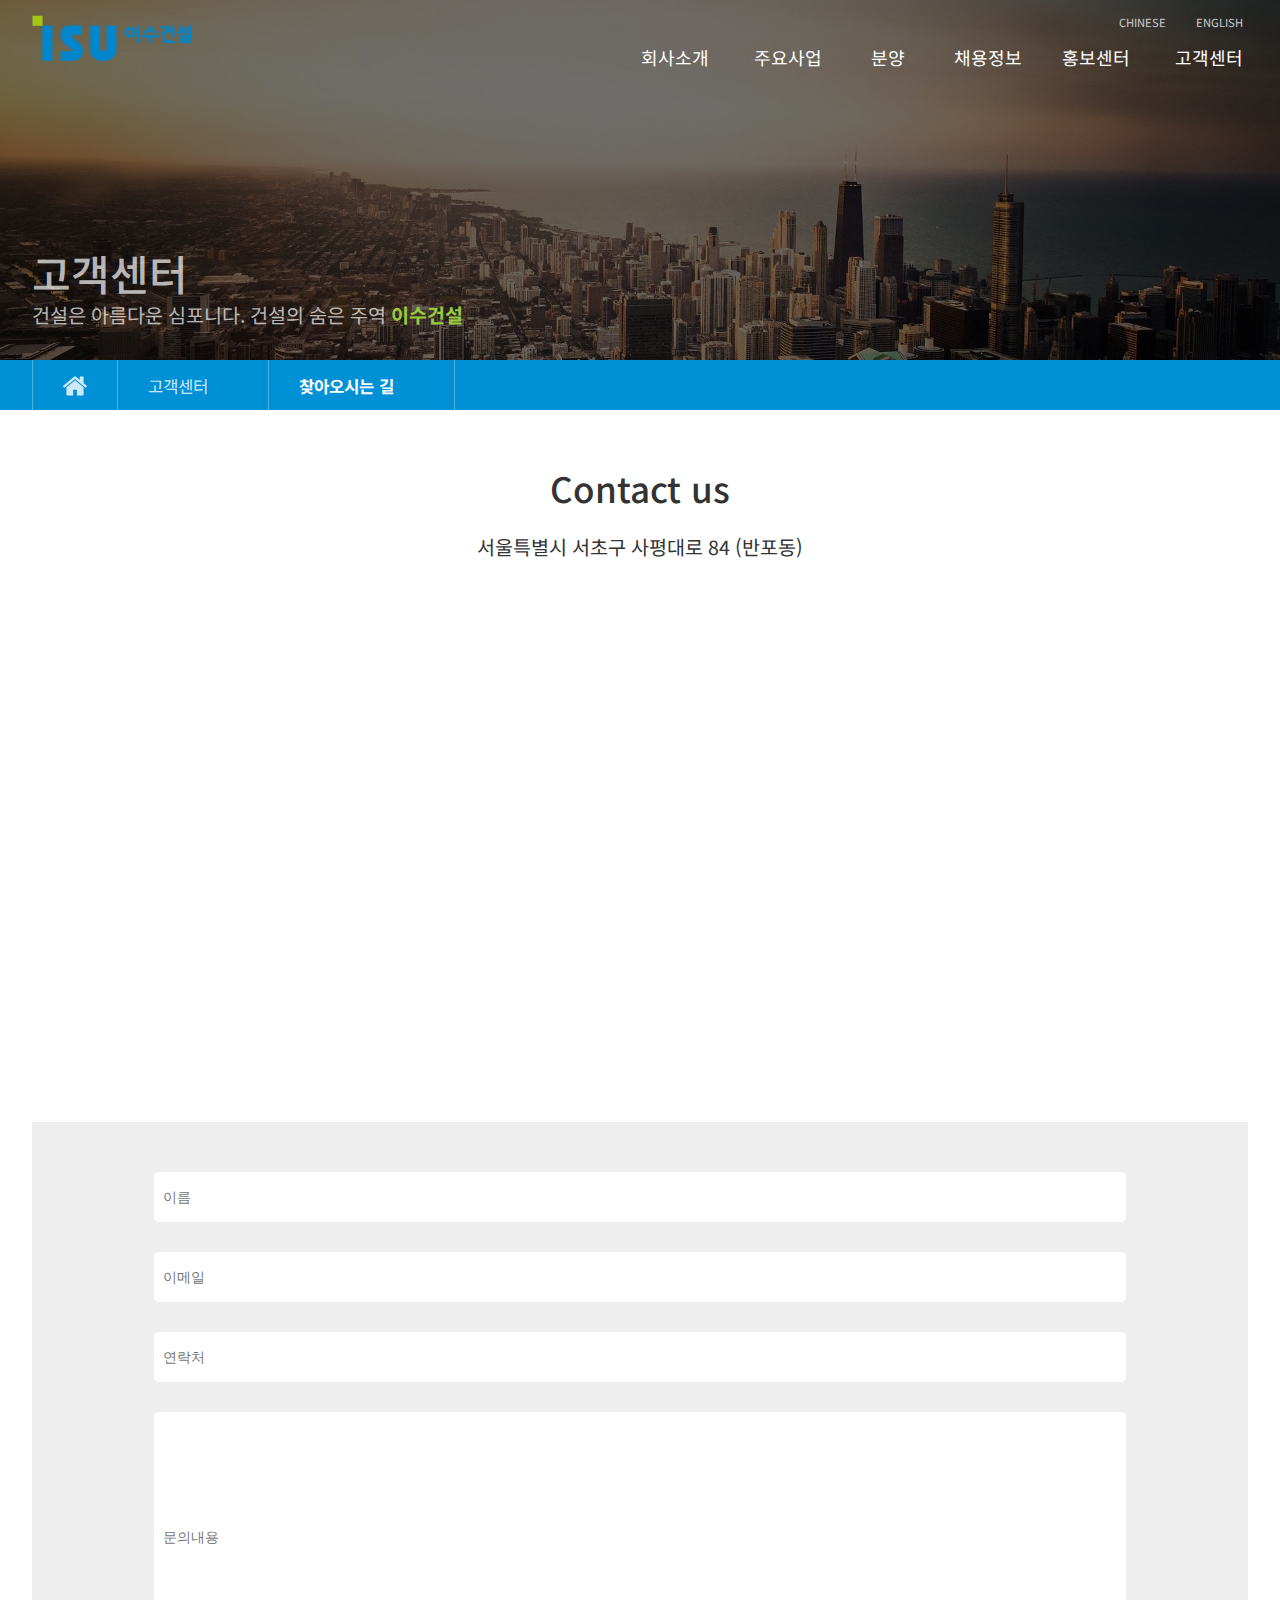
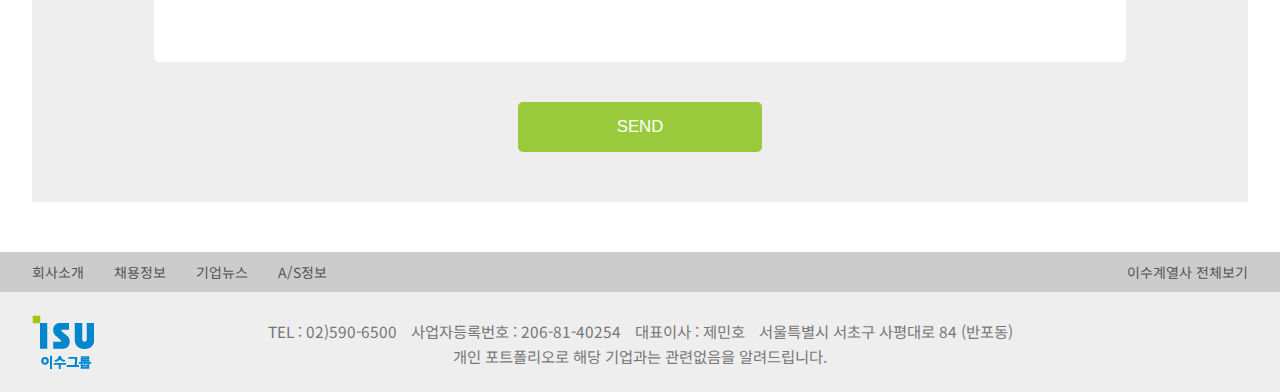
<file: sub/isu_customer2.html>
<!DOCTYPE html>
<html lang="ko">
<head>
  <meta charset="UTF-8">
  <title>isu E&amp;C</title>
  
  <!-- fontawesome 연결 -->
  <link rel="stylesheet" href="https://use.fontawesome.com/releases/v5.4.1/css/all.css" integrity="sha384-5sAR7xN1Nv6T6+dT2mhtzEpVJvfS3NScPQTrOxhwjIuvcA67KV2R5Jz6kr4abQsz" crossorigin="anonymous">
  
  <!-- css 연결 -->
  <link rel="stylesheet" href="../css/reset.css">
  <link rel="stylesheet" href="../css/isu_style.css">
  
  <!-- js 연결 -->
  <script src="https://ajax.googleapis.com/ajax/libs/jquery/3.4.1/jquery.min.js"></script>
  <script src="../js/isu_script.js"></script>
  
  <!-- HTML5shiv ie6~8 -->
  <!--
    [if lt Ie 9]
    <script src="js/html5shiv.min.js"></script>
    <script type="text/javascript">
     alert("현재 브라우저는 지원하지 않습니다. 최신 브라우저로 업데이트 해주세요!");
    </script>
   -->
   
  <style>
    /* -------------------------- #contact_us -------------------------- */
    #map{
      width: 100%; height: 500px;
      margin: 30px auto;
    }
    #map iframe{
      width: 100%; height: 100%;
      border: none;
    }
    #contact{
      padding: 50px 0;
      background-color: #eee;
    }
    #contact input{
      display: block;
      width: 80%; height: 50px;
      margin: 0 auto 30px;
      font-size: 1em;
      text-indent: 1%;
      border: 0; border-radius: 5px;
    }
    #contact #inquiry{height: 250px;}
    #contact button{
      display: block;
      width: 20%;
      margin: 40px auto 0; padding: 15px 0;
      color: #fff;
      font-size: 1.2em;
      text-align: center;
      background-color: #99ca3b;
      border-radius: 5px;
    }
  </style>
</head>
<body>
  <header>
    <div class="container">
      <h1>
        <a href="../index.html">
          <img src="../images/logo.png" alt="이수건설 로고">
        </a>
      </h1>
      <button type="button" class="hamBtn icon">menu image</button>
      <nav id="gnb_b">
        <button type="button" class="close icon">close image</button>
        <ul class="clearfix">
          <li>
            <a href="isu_company1.html">회사소개<span class="line"></span></a>
            <div class="sub">
              <ul>
                <li><a href="isu_company1.html">CEO인사말</a></li>
                <li><a href="isu_company2.html">연혁</a></li>
                <li><a href="#">VISION</a></li>
                <li><a href="#">윤리경영</a></li>
                <li><a href="#">조직도</a></li>
                <li><a href="#">이수그룹소개</a></li>
              </ul>
            </div>
          </li>
          <li>
            <a href="#">주요사업<span class="line"></span></a>
            <div class="sub">
              <ul>
                <li><a href="#">건축사업</a></li>
                <li><a href="#">토목사업</a></li>
                <li><a href="#">플랜트사업</a></li>
                <li><a href="#">주택사업</a></li>
                <li><a href="#">조경사업</a></li>
                <li><a href="#">해외사업</a></li>
              </ul>
            </div>
          </li>
          <li>
            <a href="#">분양<span class="line"></span></a>
            <div class="sub">
              <ul>
                <li><a href="#">분양정보</a></li>
                <li><a href="#">현장정보</a></li>
                <li><a href="#">입주안내</a></li>
              </ul>
            </div>
          </li>
          <li>
            <a href="#">채용정보<span class="line"></span></a>
            <div class="sub">
              <ul>
                <li><a href="#">인재상</a></li>
                <li><a href="#">복리후생</a></li>
                <li><a href="#">채용정보</a></li>
                <li><a href="#">인사제도</a></li>
              </ul>
            </div>
          </li>
          <li>
            <a href="isu_promote3.html">홍보센터<span class="line"></span></a>
            <div class="sub">
              <ul>
                <li><a href="#">브라운스톤</a></li>
                <li><a href="#">홍보영상</a></li>
                <li><a href="isu_promote3.html">기업뉴스</a></li>
                <li><a href="#">이수사보</a></li>
              </ul>
            </div>
          </li>
          <li>
            <a href="isu_customer2.html">고객센터<span class="line"></span></a>
            <div class="sub">
              <ul>
                <li><a href="#">A/S</a></li>
                <li><a href="isu_customer2.html">찾아오시는길</a></li>
              </ul>
            </div>
          </li>
        </ul>
      </nav> <!-- end of nav.gnb_b -->
    </div>
    <div class="tnb clearfix">
      <div class="container">
        <p>ENGLISH</p>
        <p>CHINESE</p>
      </div>
    </div>
  </header> <!-- end of header -->
  <div class="gnb_bBg"></div>
  
  <hr />
  
  <nav id="gnb_s">
    <button type="button" class="close icon">close image</button>
    <ul class="clearfix">
      <li>
        <a href="#">
          회사소개
          <span class="line"></span><span class="icon down">down arrow</span>
        </a>
        <div class="sub">
          <ul>
            <li><a href="isu_company1.html">CEO인사말</a></li>
            <li><a href="isu_company2.html">연혁</a></li>
            <li><a href="#">VISION</a></li>
            <li><a href="#">윤리경영</a></li>
            <li><a href="#">조직도</a></li>
            <li><a href="#">이수그룹소개</a></li>
          </ul>
        </div>
      </li>
      <li>
        <a href="#"> 
          주요사업
          <span class="line"></span><span class="icon down">down arrow</span>
        </a>
        <div class="sub">
          <ul>
            <li><a href="#">건축사업</a></li>
            <li><a href="#">토목사업</a></li>
            <li><a href="#">플랜트사업</a></li>
            <li><a href="#">주택사업</a></li>
            <li><a href="#">조경사업</a></li>
            <li><a href="#">해외사업</a></li>
          </ul>
        </div>
      </li>
      <li>
        <a href="#">
          분양
          <span class="line"></span><span class="icon down">down arrow</span>
        </a>
        <div class="sub">
          <ul>
            <li><a href="#">분양정보</a></li>
            <li><a href="#">현장정보</a></li>
            <li><a href="#">입주안내</a></li>
          </ul>
        </div>
      </li>
      <li>
        <a href="#">
          채용정보
          <span class="line"></span><span class="icon down">down arrow</span>
        </a>
        <div class="sub">
          <ul>
            <li><a href="#">인재상</a></li>
            <li><a href="#">복리후생</a></li>
            <li><a href="#">채용정보</a></li>
            <li><a href="#">인사제도</a></li>
          </ul>
        </div>
      </li>
      <li>
        <a href="#">
          홍보센터
          <span class="line"></span><span class="icon down">down arrow</span>
        </a>
        <div class="sub">
          <ul>
            <li><a href="#">브라운스톤</a></li>
            <li><a href="#">홍보영상</a></li>
            <li><a href="isu_promote3.html">기업뉴스</a></li>
            <li><a href="#">이수사보</a></li>
          </ul>
        </div>
      </li>
      <li>
        <a href="#">
          고객센터
          <span class="line"></span><span class="icon down">down arrow</span>
        </a>
        <div class="sub">
          <ul>
            <li><a href="#">A/S</a></li>
            <li><a href="isu_customer2.html">찾아오시는길</a></li>
          </ul>
        </div>
      </li>
    </ul>
  </nav> <!-- end of nav.gnb_s -->
  <div class="gnb_sBg"></div>
  
  <hr />
  
  <section id="customer_banner" class="sub_banner">
    <div class="container">
      <h2>title</h2>
      <p>
        건설은 아름다운 심포니다.
        건설의 숨은 주역 <strong>이수건설</strong>
      </p>
    </div>
  </section>
  
  <hr />
  
  <div id="sub_menu">
    <div class="container">
      <ul class="clearfix">
        <li><a href="../index.html" class="icon">home icon</a></li>
        <li class="tit">
          <a href="#">고객센터<i class="fas fa-caret-down"></i></a>
          <ul class="page">
            <li><a href="isu_company1.html">회사소개</a></li>
            <li><a href="#">주요사업</a></li>
            <li><a href="#">분양</a></li>
            <li><a href="#">채용정보</a></li>
            <li><a href="isu_promote3.html">홍보센터</a></li>
            <li><a href="isu_customer2.html">고객센터</a></li>
          </ul>
        </li>
        <li class="sub_tab">
          <a href="#">찾아오시는 길<i class="fas fa-caret-down"></i></a>
          <ul>
            <li><a href="#">A/S정보</a></li>
            <li><a href="isu_customer2.html">찾아오시는 길</a></li>
          </ul>
        </li>
      </ul>
    </div>
  </div>
  
  <hr />
  
  <section id="contact_us">
    <div class="container">
      <h2>Contact us</h2>
      <p>서울특별시 서초구 사평대로 84 (반포동)</p>
      <div id="map">
        <iframe src="https://www.google.com/maps/embed?pb=!1m18!1m12!1m3!1d3165.4184489510335!2d126.99172035063582!3d37.49804773570657!2m3!1f0!2f0!3f0!3m2!1i1024!2i768!4f13.1!3m3!1m2!1s0x357ca19f03812b95%3A0xfaf417142f384cde!2z7J207IiY6rG07ISkKOyjvCk!5e0!3m2!1sko!2skr!4v1576679583009!5m2!1sko!2skr"></iframe>
      </div>
      <form action="#" method="post" id="contact">
        <fieldset>
          <legend>isu E&amp;C contact us</legend>
          <input type="text" id="name" name="name" placeholder="이름">
          <input type="text" id="email" name="email" placeholder="이메일">
          <input type="text" id="tel" name="tel" placeholder="연락처">
          <input type="text" id="inquiry" name="inquiry" placeholder="문의내용">
          <button>SEND</button>
        </fieldset>
      </form>
    </div>
  </section>
  
  <hr />
  
  <footer>
    <div id="fnb">
      <div class="container">
        <ul class="clearfix">
          <li><a href="isu_company1.html">회사소개</a></li>
          <li><a href="#">채용정보</a></li>
          <li><a href="isu_promote3.html">기업뉴스</a></li>
          <li><a href="#">A/S정보</a></li>
          <li class="company">
            <a href="#" class="allMenu">이수계열사 전체보기<span class="icon">plus</span></a>
            <div class="company_li">
              <div>
                <h2>이수계열사</h2>
                <ul class="clearfix">
                  <li>
                    <a href="#"><span><img src="../images/allMenu_bg01.png" alt="(주) 이수"></span>(주) 이수</a>
                  </li>
                  <li>
                    <a href="#"><span><img src="../images/allMenu_bg02.png" alt="이수화학"></span>이수화학</a>
                  </li>
                  <li>
                    <a href="#"><span><img src="../images/allMenu_bg03.png" alt="이수페타시스"></span>이수페타시스</a>
                  </li>
                  <li>
                    <a href="#"><span><img src="../images/allMenu_bg04.png" alt="이수건설"></span>이수건설</a>
                  </li>
                  <li>
                    <a href="#"><span><img src="../images/allMenu_bg05.png" alt="이수시스템"></span>이수시스템</a>
                  </li>
                  <li>
                    <a href="#"><span><img src="../images/allMenu_bg06.png" alt="이수창업투자"></span>이수창업투자</a>
                  </li>
                  <li>
                    <a href="#"><span><img src="../images/allMenu_bg07.png" alt="이수앱지스"></span>이수앱지스</a>
                  </li>
                  <li>
                    <a href="#"><span><img src="../images/allMenu_bg08.png" alt="이수엑사켐"></span>이수엑사켐</a>
                  </li>
                  <li>
                    <a href="#"><span><img src="../images/allMenu_bg09.png" alt="이수엑사보드"></span>이수엑사보드</a>
                  </li>
                  <li>
                    <a href="#"><span><img src="../images/allMenu_bg10.png" alt="이수 C&E"></span>이수 C&amp;E</a>
                  </li>
                  <li>
                    <a href="#"><span><img src="../images/allMenu_bg11.png" alt="토다이수"></span>토다이수</a>
                  </li>
                  <li>
                    <a href="#"><span><img src="../images/allMenu_bg12.png" alt="이수AMC"></span>이수AMC</a>
                  </li>
                </ul>
                <button class="icon close2">close</button>
              </div>
            </div>
          </li>
        </ul>
      </div>
    </div>
    <div class="footer_main">
      <div class="container">
        <h2><a href="#"><img src="../images/footer_logo.png" alt="footer logo"></a></h2>
        <div class="cont">
          <p>
            <a href="#">TEL : 02)590-6500</a>
            사업자등록번호 : 206-81-40254
            <span>대표이사 : 제민호</span>
            <span>서울특별시 서초구 사평대로 84 (반포동)</span>
          </p>
          <address>
            개인 포트폴리오로 해당 기업과는 관련없음을 알려드립니다.
          </address>
        </div>
      </div>
    </div>
  </footer>
</body>
</html>
</file>
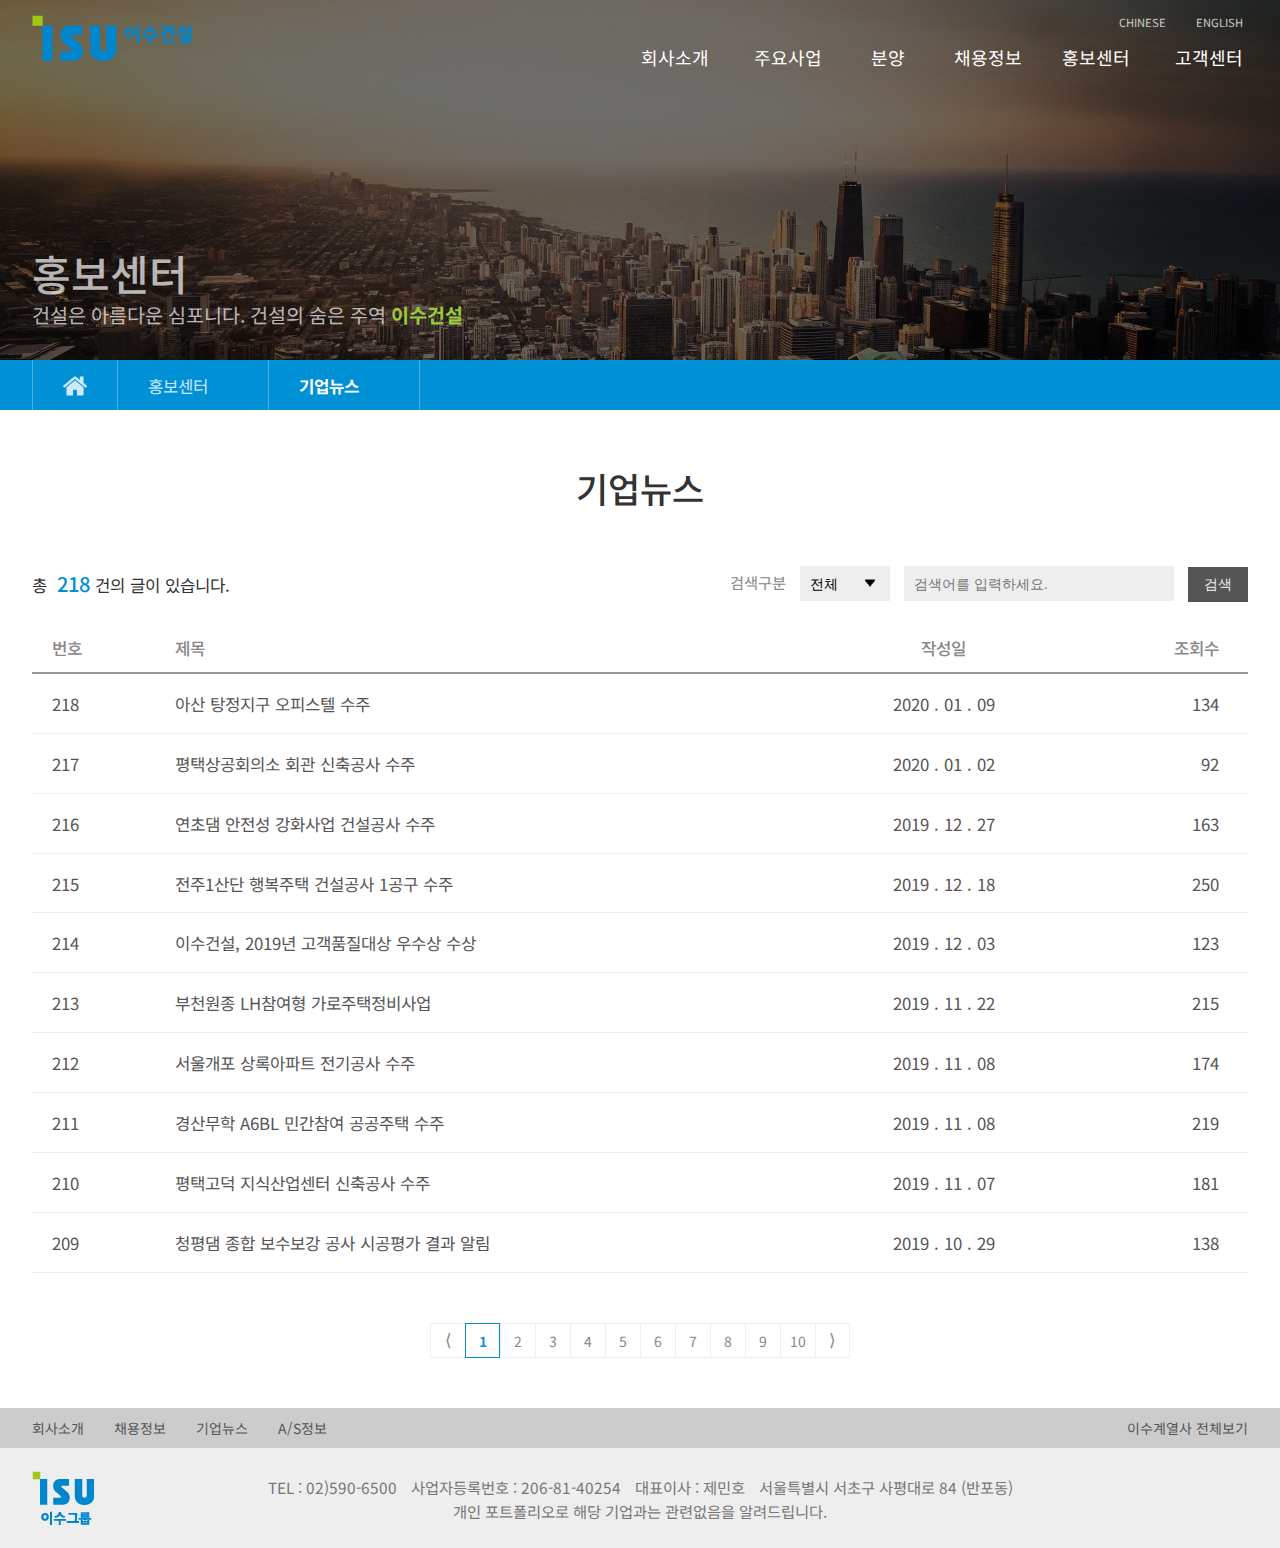
<file: sub/isu_promote3.html>
<!DOCTYPE html>
<html lang="ko">
<head>
  <meta charset="UTF-8">
  <title>isu E&amp;C</title>
  
  <!-- fontawesome 연결 -->
  <link rel="stylesheet" href="https://use.fontawesome.com/releases/v5.4.1/css/all.css" integrity="sha384-5sAR7xN1Nv6T6+dT2mhtzEpVJvfS3NScPQTrOxhwjIuvcA67KV2R5Jz6kr4abQsz" crossorigin="anonymous">
  
  <!-- css 연결 -->
  <link rel="stylesheet" href="../css/reset.css">
  <link rel="stylesheet" href="../css/isu_style.css">
  
  <!-- js 연결 -->
  <script src="https://ajax.googleapis.com/ajax/libs/jquery/3.4.1/jquery.min.js"></script>
  <script src="../js/isu_script.js"></script>
  
  <!-- HTML5shiv ie6~8 -->
  <!--
    [if lt Ie 9]
    <script src="js/html5shiv.min.js"></script>
    <script type="text/javascript">
     alert("현재 브라우저는 지원하지 않습니다. 최신 브라우저로 업데이트 해주세요!");
    </script>
   -->
   
  <style>
    /* -------------------------- #news -------------------------- */
    /* #n_top */
    #n_top{width: 80%; margin: 50px auto 20px;}
    #n_top>p{
      float: left;
      margin: 0;
      font-size: 1.2em;
      line-height: 35px;
      text-align: left;
    }
    #n_top>p>strong{
      margin-left: 5px;
      color: #0090d6;
      font-weight: 500; font-size: 1.2em;
    }
    #n_top>form{float: right;}
    form p{
      display: inline; 
      color: #888;
      font-size: 1.1em;
    }
    form select{
      width: 90px; height: 35px;
      margin: 0 10px;
      font-size: 1em;
      text-indent: 10px;
      background-color: #eee;
      background-image: url(../images/down.png);
      background-position: 65px 12px;
      background-repeat: no-repeat;
      border: 0; border-radius: 0;
      -webkit-appearance: none;
      -moz-appearance: none;
      appearance: none;
    }
    form input{
      width: 250px; height: 35px;
      margin-right: 10px; padding: 0 10px;
      font-size: 1em;
      background-color: #eee;
      border: 0;
    }
    form button{
      width: 60px; height: 35px;
      color: #eee;
      font-size: 1em;
      background-color: #555;
    }
    
    /* #n_main */
    #n_main{
      width: 80%;
      margin: 0 auto;
    }
      table{
        width: 100%; 
        font-size: 1.2em;
      }
      thead>tr{
        display: block;
        padding: 10px 20px;
        border-bottom: 2px solid #999;
      }
        th{
          display: inline-block;
          color: #888;
          font-weight: 500;
        }
        th:nth-child(1){width: 10%; text-align: left;}
        th:nth-child(2){width: 55%; text-align: left;}
        th:nth-child(3){width: 20%;}
        th:nth-child(4){width: 13%; text-align: right;}
    
      tbody>tr{
        display: block;
        padding: 15px 20px;
        border-bottom: 1px solid #eee;
      }
        td{
          display: inline-block;
          color: #555;
        }
        td:nth-child(1){width: 10%;}
        td:nth-child(2){width: 55%;}
        td:nth-child(3){width: 20%; text-align: center;}
        td:nth-child(4){width: 13%; text-align: right;}

      .n_list{
        position: relative;
        width: 420px; height: 35px;
        margin: 50px auto 0;
        color: #888;
        line-height: 35px;
        text-align: center;
      }
      .n_list>ul{margin-left: 35px;}
      .n_list>ul>li{
        float: left;
        width: 35px; height: 35px;
        border: 1px solid #eee; border-right: 0;
        box-sizing: border-box;
        cursor: pointer;
      }
      .n_list>ul>li.on{
        color: #0090d6;
        font-weight: 600;
        border-color: #0090d6; border-right: 1px solid #0090d6;
      }

      .n_list>button{
        position: absolute; top: 0;
        width: 35px; height: 35px;
        color: #888;
        font-size: 1.2em;
        border: 1px solid #eee;
        box-sizing: border-box;
      }
      .n_list>.n_left{
        left: 0;
         border-right: 0;
      }
      .n_list>.n_right{right: 0;}
    
    /* media query */
    @media screen and (max-width:1439px){
      #n_top,#n_main{width: 100%;}
    }
    
    @media screen and (max-width:768px){
      #n_top>p{line-height: 30px;}
      form select{
        width: 75px; height: 30px;
        background-image: url(../images/down_s.png);
        background-position: 60px 12px;
      }
      form input{width: 150px; height: 30px;}
      form button{height: 30px;}
    }    
    
    @media screen and (max-width:600px){
      #n_top{margin-top: 30px;}
      #n_top>p{
        float: none; 
        margin-bottom: 20px;
        text-align: center;
      }
      #n_top>form{
        float: none;
        text-align: center;
      }
      
      th:nth-child(1), td:nth-child(1){width: 12%;}
      th:nth-child(2), td:nth-child(2){width: 86%;}
      
      th:nth-child(3), th:nth-child(4),
      td:nth-child(3), td:nth-child(4){display: none;}
      
      .n_list{
        width: 300px;
        margin-top: 30px;
        line-height: 25px;
      }
      .n_list>ul{margin-left: 25px;}
      .n_list>ul>li{width: 25px; height: 25px;}
      .n_list>button{width: 25px; height: 25px;}
    }
  </style>
  
  <script>
    $(function(){
      var n=$('tbody>tr>.num:first').text();
      $('#n_top>p>strong').text(n);
      
      $('.n_list>ul>li').on('click focus',function(){
        $(this).addClass('on').siblings().removeClass('on');
      });
    });
  </script>
</head>
<body>
  <header>
    <div class="container">
      <h1>
        <a href="../index.html">
          <img src="../images/logo.png" alt="이수건설 로고">
        </a>
      </h1>
      <button type="button" class="hamBtn icon">menu image</button>
      <nav id="gnb_b">
        <button type="button" class="close icon">close image</button>
        <ul class="clearfix">
          <li>
            <a href="isu_company1.html">회사소개<span class="line"></span></a>
            <div class="sub">
              <ul>
                <li><a href="isu_company1.html">CEO인사말</a></li>
                <li><a href="isu_company2.html">연혁</a></li>
                <li><a href="#">VISION</a></li>
                <li><a href="#">윤리경영</a></li>
                <li><a href="#">조직도</a></li>
                <li><a href="#">이수그룹소개</a></li>
              </ul>
            </div>
          </li>
          <li>
            <a href="#">주요사업<span class="line"></span></a>
            <div class="sub">
              <ul>
                <li><a href="#">건축사업</a></li>
                <li><a href="#">토목사업</a></li>
                <li><a href="#">플랜트사업</a></li>
                <li><a href="#">주택사업</a></li>
                <li><a href="#">조경사업</a></li>
                <li><a href="#">해외사업</a></li>
              </ul>
            </div>
          </li>
          <li>
            <a href="#">분양<span class="line"></span></a>
            <div class="sub">
              <ul>
                <li><a href="#">분양정보</a></li>
                <li><a href="#">현장정보</a></li>
                <li><a href="#">입주안내</a></li>
              </ul>
            </div>
          </li>
          <li>
            <a href="#">채용정보<span class="line"></span></a>
            <div class="sub">
              <ul>
                <li><a href="#">인재상</a></li>
                <li><a href="#">복리후생</a></li>
                <li><a href="#">채용정보</a></li>
                <li><a href="#">인사제도</a></li>
              </ul>
            </div>
          </li>
          <li>
            <a href="isu_promote3.html">홍보센터<span class="line"></span></a>
            <div class="sub">
              <ul>
                <li><a href="#">브라운스톤</a></li>
                <li><a href="#">홍보영상</a></li>
                <li><a href="isu_promote3.html">기업뉴스</a></li>
                <li><a href="#">이수사보</a></li>
              </ul>
            </div>
          </li>
          <li>
            <a href="isu_customer2.html">고객센터<span class="line"></span></a>
            <div class="sub">
              <ul>
                <li><a href="#">A/S</a></li>
                <li><a href="isu_customer2.html">찾아오시는길</a></li>
              </ul>
            </div>
          </li>
        </ul>
      </nav> <!-- end of nav.gnb_b -->
    </div>
    <div class="tnb clearfix">
      <div class="container">
        <p>ENGLISH</p>
        <p>CHINESE</p>
      </div>
    </div>
  </header> <!-- end of header -->
  <div class="gnb_bBg"></div>
  
  <hr />
  
  <nav id="gnb_s">
    <button type="button" class="close icon">close image</button>
    <ul class="clearfix">
      <li>
        <a href="#">
          회사소개
          <span class="line"></span><span class="icon down">down arrow</span>
        </a>
        <div class="sub">
          <ul>
            <li><a href="isu_company1.html">CEO인사말</a></li>
            <li><a href="isu_company2.html">연혁</a></li>
            <li><a href="#">VISION</a></li>
            <li><a href="#">윤리경영</a></li>
            <li><a href="#">조직도</a></li>
            <li><a href="#">이수그룹소개</a></li>
          </ul>
        </div>
      </li>
      <li>
        <a href="#"> 
          주요사업
          <span class="line"></span><span class="icon down">down arrow</span>
        </a>
        <div class="sub">
          <ul>
            <li><a href="#">건축사업</a></li>
            <li><a href="#">토목사업</a></li>
            <li><a href="#">플랜트사업</a></li>
            <li><a href="#">주택사업</a></li>
            <li><a href="#">조경사업</a></li>
            <li><a href="#">해외사업</a></li>
          </ul>
        </div>
      </li>
      <li>
        <a href="#">
          분양
          <span class="line"></span><span class="icon down">down arrow</span>
        </a>
        <div class="sub">
          <ul>
            <li><a href="#">분양정보</a></li>
            <li><a href="#">현장정보</a></li>
            <li><a href="#">입주안내</a></li>
          </ul>
        </div>
      </li>
      <li>
        <a href="#">
          채용정보
          <span class="line"></span><span class="icon down">down arrow</span>
        </a>
        <div class="sub">
          <ul>
            <li><a href="#">인재상</a></li>
            <li><a href="#">복리후생</a></li>
            <li><a href="#">채용정보</a></li>
            <li><a href="#">인사제도</a></li>
          </ul>
        </div>
      </li>
      <li>
        <a href="#">
          홍보센터
          <span class="line"></span><span class="icon down">down arrow</span>
        </a>
        <div class="sub">
          <ul>
            <li><a href="#">브라운스톤</a></li>
            <li><a href="#">홍보영상</a></li>
            <li><a href="isu_promote3.html">기업뉴스</a></li>
            <li><a href="#">이수사보</a></li>
          </ul>
        </div>
      </li>
      <li>
        <a href="#">
          고객센터
          <span class="line"></span><span class="icon down">down arrow</span>
        </a>
        <div class="sub">
          <ul>
            <li><a href="#">A/S</a></li>
            <li><a href="isu_customer2.html">찾아오시는길</a></li>
          </ul>
        </div>
      </li>
    </ul>
  </nav> <!-- end of nav.gnb_s -->
  <div class="gnb_sBg"></div>
  
  <hr />
  
  <section id="customer_banner" class="sub_banner">
    <div class="container">
      <h2>title</h2>
      <p>
        건설은 아름다운 심포니다.
        건설의 숨은 주역 <strong>이수건설</strong>
      </p>
    </div>
  </section>
  
  <hr />
  
  <div id="sub_menu">
    <div class="container">
      <ul class="clearfix">
        <li><a href="../index.html" class="icon">home icon</a></li>
        <li class="tit">
          <a href="#">홍보센터<i class="fas fa-caret-down"></i></a>
          <ul class="page">
            <li><a href="isu_company1.html">회사소개</a></li>
            <li><a href="#">주요사업</a></li>
            <li><a href="#">분양</a></li>
            <li><a href="#">채용정보</a></li>
            <li><a href="isu_promote3.html">홍보센터</a></li>
            <li><a href="isu_customer2.html">고객센터</a></li>
          </ul>
        </li>
        <li class="sub_tab">
          <a href="#">기업뉴스<i class="fas fa-caret-down"></i></a>
          <ul>
            <li><a href="#">브라운스톤</a></li>
            <li><a href="#">홍보영상</a></li>
            <li><a href="isu_promote3.html">기업뉴스</a></li>
            <li><a href="#">이수사보</a></li>
          </ul>
        </li>
      </ul>
    </div>
  </div>
  
  <hr />
  
  <section id="news">
    <div class="container">
      <h2>기업뉴스</h2>
      <div id="n_top" class="clearfix">
        <p>
          총 <strong>n</strong> 건의 글이 있습니다.
        </p>
        <form action="#" method="post">
          <fieldset>
            <legend>검색</legend>
            <p>검색구분</p>
            <select name="search_s" id="search_s">
              <option value="all">전체</option>
              <option value="title">제목</option>
              <option value="content">내용</option>
            </select>
            <input type="text" id="search" name="search" placeholder="검색어를 입력하세요.">
            <button>검색</button>
          </fieldset>
        </form>
      </div>
      
      <div id="n_main">
        <table>
          <caption>기업뉴스</caption>
          <thead>
            <tr>
              <th>번호</th>
              <th>제목</th>
              <th>작성일</th>
              <th>조회수</th>
            </tr>
          </thead>
          <tbody>
            <tr>
              <td class="num">218</td>
              <td>아산 탕정지구 오피스텔 수주</td>
              <td>2020 . 01 . 09</td>
              <td>134</td>
            </tr>
            <tr>
              <td class="num">217</td>
              <td>평택상공회의소 회관 신축공사 수주</td>
              <td>2020 . 01 . 02</td>
              <td>92</td>
            </tr>
            <tr>
              <td class="num">216</td>
              <td>연초댐 안전성 강화사업 건설공사 수주</td>
              <td>2019 . 12 . 27</td>
              <td>163</td>
            </tr>
            <tr>
              <td class="num">215</td>
              <td>전주1산단 행복주택 건설공사 1공구 수주</td>
              <td>2019 . 12 . 18</td>
              <td>250</td>
            </tr>
            <tr>
              <td class="num">214</td>
              <td>이수건설, 2019년 고객품질대상 우수상 수상</td>
              <td>2019 . 12 . 03</td>
              <td>123</td>
            </tr>
            <tr>
              <td class="num">213</td>
              <td>부천원종 LH참여형 가로주택정비사업</td>
              <td>2019 . 11 . 22</td>
              <td>215</td>
            </tr>
            <tr>
              <td class="num">212</td>
              <td>서울개포 상록아파트 전기공사 수주</td>
              <td>2019 . 11 . 08</td>
              <td>174</td>
            </tr>
            <tr>
              <td class="num">211</td>
              <td>경산무학 A6BL 민간참여 공공주택 수주</td>
              <td>2019 . 11 . 08</td>
              <td>219</td>
            </tr>
            <tr>
              <td class="num">210</td>
              <td>평택고덕 지식산업센터 신축공사 수주</td>
              <td>2019 . 11 . 07</td>
              <td>181</td>
            </tr>
            <tr>
              <td class="num">209</td>
              <td>청평댐 종합 보수보강 공사 시공평가 결과 알림</td>
              <td>2019 . 10 . 29</td>
              <td>138</td>
            </tr>
          </tbody>
        </table>
        
        <div class="n_list">
          <ul class="clearfix">
            <li class="on">1</li>
            <li>2</li>
            <li>3</li>
            <li>4</li>
            <li>5</li>
            <li>6</li>
            <li>7</li>
            <li>8</li>
            <li>9</li>
            <li>10</li>
          </ul>
          <button class="n_left">&lang;</button>
          <button class="n_right">&rang;</button>
        </div>
      </div>
    </div>
  </section>
  
  <hr />
  
  <footer>
    <div id="fnb">
      <div class="container">
        <ul class="clearfix">
          <li><a href="isu_company1.html">회사소개</a></li>
          <li><a href="#">채용정보</a></li>
          <li><a href="isu_promote3.html">기업뉴스</a></li>
          <li><a href="#">A/S정보</a></li>
          <li class="company">
            <a href="#" class="allMenu">이수계열사 전체보기<span class="icon">plus</span></a>
            <div class="company_li">
              <div>
                <h2>이수계열사</h2>
                <ul class="clearfix">
                  <li>
                    <a href="#"><span><img src="../images/allMenu_bg01.png" alt="(주) 이수"></span>(주) 이수</a>
                  </li>
                  <li>
                    <a href="#"><span><img src="../images/allMenu_bg02.png" alt="이수화학"></span>이수화학</a>
                  </li>
                  <li>
                    <a href="#"><span><img src="../images/allMenu_bg03.png" alt="이수페타시스"></span>이수페타시스</a>
                  </li>
                  <li>
                    <a href="#"><span><img src="../images/allMenu_bg04.png" alt="이수건설"></span>이수건설</a>
                  </li>
                  <li>
                    <a href="#"><span><img src="../images/allMenu_bg05.png" alt="이수시스템"></span>이수시스템</a>
                  </li>
                  <li>
                    <a href="#"><span><img src="../images/allMenu_bg06.png" alt="이수창업투자"></span>이수창업투자</a>
                  </li>
                  <li>
                    <a href="#"><span><img src="../images/allMenu_bg07.png" alt="이수앱지스"></span>이수앱지스</a>
                  </li>
                  <li>
                    <a href="#"><span><img src="../images/allMenu_bg08.png" alt="이수엑사켐"></span>이수엑사켐</a>
                  </li>
                  <li>
                    <a href="#"><span><img src="../images/allMenu_bg09.png" alt="이수엑사보드"></span>이수엑사보드</a>
                  </li>
                  <li>
                    <a href="#"><span><img src="../images/allMenu_bg10.png" alt="이수 C&E"></span>이수 C&amp;E</a>
                  </li>
                  <li>
                    <a href="#"><span><img src="../images/allMenu_bg11.png" alt="토다이수"></span>토다이수</a>
                  </li>
                  <li>
                    <a href="#"><span><img src="../images/allMenu_bg12.png" alt="이수AMC"></span>이수AMC</a>
                  </li>
                </ul>
                <button class="icon close2">close</button>
              </div>
            </div>
          </li>
        </ul>
      </div>
    </div>
    <div class="footer_main">
      <div class="container">
        <h2><a href="#"><img src="../images/footer_logo.png" alt="footer logo"></a></h2>
        <div class="cont">
          <p>
            <a href="#">TEL : 02)590-6500</a>
            사업자등록번호 : 206-81-40254
            <span>대표이사 : 제민호</span>
            <span>서울특별시 서초구 사평대로 84 (반포동)</span>
          </p>
          <address>
            개인 포트폴리오로 해당 기업과는 관련없음을 알려드립니다.
          </address>
        </div>
      </div>
    </div>
  </footer>
</body>
</html>
</file>
<file: css/isu_style.css>
@charset "utf-8";

/* -------------------------- 공통 -------------------------- */
html,body{height: 100%;}

section, footer{position: relative; top: -80px; z-index: 200; width: 100%;}
.container{
  position: relative; 
  width: 1440px; height: 100%; 
  margin: 0 auto;
}
.icon{
  display: inline-block;
  text-indent: -9999px;
  background-image: url(../images/icon.png); background-repeat: no-repeat;
}

/* 글씨 */
h2{font-weight: 500; font-size: 2.5em; text-align: center;}
h3{font-weight: 500; font-size: 1.5em;}
p, strong{font-size: 1.4em; text-align: center;}
figcaption{font-size: 1.2em; text-align: center;}
footer p,address{font-size: 1.1em;}


/* nav 공통 */
nav .line{
  display: block;
  position: absolute; left: 0; bottom: 8px;
  width: 100%; height: 2px;
  background-color: #0090d6;
  opacity: 0;
  transition:left 0.3s;
}

/* section 공통 */
section{padding: 50px 0;}
section p{margin: 15px 0 30px;}

/* -------------------------- header -------------------------- */
header{
  position: relative; z-index: 500;
  width: 100%; height: 80px;
}
  h1{padding-top: 15px;}
  h1>a>img{width: 160px;}
  .tnb{
    position: absolute; right: 5px; top: 5px;
    width: 100%; height: 35px;
  }
  .tnb>.container>p{
    float: right;
    margin-left: 30px;
    color: #ccc;
    font-size: 0.8em;
    line-height: 35px;
  }

/* #gnb_b */
#gnb_b{position: absolute; right: 0; top: 35px; z-index: 400;}
#gnb_b .line{left: -25%; bottom: -3px; width: 150%;}
#gnb_b>ul>li{
  float: left;
  height: 45px;
  margin-left: 40px;
  text-align: center;
}
#gnb_b>ul>li>a{
  display: block;
  position: relative;
  color: #fff;
  font-size: 18px;
  line-height: 45px;
}
#gnb_b .sub{position: relative; top: -900px;}
#gnb_b .sub>ul>li>a{
  font-size: 14px;
  line-height: 32px;
}

.gnb_bBg{
  position: absolute; left: 0; top: -320px; z-index: 300;
  width: 100%; height: 205px;
  background-color: #fff;
  border-top: 1px solid #ccc;
}

/* -------------------------- #gnb_s -------------------------- */
#gnb_s{
  display: none;
  overflow: auto;
  position: fixed; right: -70%; top: 0; z-index: 800;
  width: 70%; height: 100%;
  background-color: #fff;
}
#gnb_s>ul{
  position: absolute; right: 0; top: 60px;
  width: 100%;
}
#gnb_s>ul>li{padding: 0 20px;}
#gnb_s>ul>li>a{
  display: block;
  position: relative;
  color: #333;
  font-size: 15px;
  line-height: 60px;
  text-indent: 20px;
}
#gnb_s .down{
  position: absolute; right: 20px; top: 23px;
  transform: rotate(0);
  width: 24px; height: 24px;
  background-position: -50px 0;
}
#gnb_s .sub{
  display: none;
  background-color: #eee;
}
#gnb_s .sub>ul>li>a{
  padding-left: 30px;
  font-size: 13px;
  line-height: 40px;
}

.gnb_sBg{
  display: none;
  position: fixed; left: 0; top: 0; z-index: 700;
  width: 100%; height: 100%;
  background-color: rgba(0,0,0,0.7);
}

/* .hamBtn & .close */
.hamBtn, .close{
  display: none; 
  position: absolute;
}
.hamBtn{
  right: 0; top: 17px; 
  width: 24px; height: 24px; 
  background-position: 0 0;
}
.close{
  right: 25px; top: 20px; 
  width: 21px; height: 21px; 
  background-position: -27px -1px;
}

  /* nav 부분 hover & 가상클래스 */
    #gnb_b>ul>li>a.on{color: #333;}

    nav>ul>li.on>a>.line,
    nav>ul>li:hover>a>.line{opacity: 1;}

    #gnb_b>ul>li:hover>a,
    #gnb_s>ul>li.on>a,
    #gnb_s>ul>li:hover>a{color: #0090d6;}

    nav .sub>ul>li>a:hover{color: #99ca3b;}

    #gnb_b .sub.on{top: 10px;}
    #gnb_s .down.up{background-position: -92px 0;}

    .gnb_bBg.on{top: 80px;}


/* -------------------------- footer -------------------------- */
footer{z-index: 600;}
#fnb{
  width: 100%;
  background-color: #ccc;
}
#fnb>div>ul>li{
  float: left; 
  height: 40px; 
  margin-right: 30px;
}
#fnb>div>ul>li>a{color: #555; line-height: 40px;}
#fnb .company{float: right; margin-right: 0;}
#fnb .company>a{display: inline-block; position: relative;}

  .company_li{
    display: none;
    position: fixed; left: 0; top: 0; z-index: 600;
    width: 100%; height: 100%;
    background-color: rgba(0,0,0,0.7);
  }
  .company_li>div{
    position: fixed; left: 50%; top: 50%;
    transform: translate(-50%,-50%);
    width: 40%;
    padding: 20px 30px;
    background-color: #ccc;
  }
  .company_li>div>h2{
    position: absolute; left: 0; top: -60px;
    color: #fff;
  }
  .company_li>div>ul>li{
    float: left;
    width: 31.33%;
    margin: 10px 0; padding: 10px 0;
    background-color: #fff;
  }
  .company_li>div>ul>li:nth-child(3n-1){margin: 10px 3%;}
  .company_li>div>ul>li>a{
    display: block;
    line-height: 34px;
    text-align: center;
  }
  .company_li>div>ul>li>a>span{
    display: inline-block;
    width: 41px; height: 34px;
    margin-right: 15px;
  }
  .company_li>div>.close2{
    position: absolute; right: 0; bottom: -35px;
    width: 24px; height: 24px;
    background-position: -26px -24px;
  }

.footer_main{
  position: relative; z-index: 500;
  width: 100%; height: 100px;
  color: #777;
  background-color: #eee;
}
.footer_main h2{
  width: 62px; height: 54px;
  padding-top: 23px;
}
.footer_main .cont{
  margin-top: -50px;
  text-align: center;
}
.footer_main .cont>p>a{margin-right: 10px; color: #777;}
.footer_main .cont>p>span{margin-left: 10px;}


/* -------------------------- 서브페이지 공통 -------------------------- */
.sub_banner{
  width: 100%; height: 40%; padding: 0;
  background-position: center center;
  background-size: cover;
  background-repeat: no-repeat;
}
.sub_banner h2{
  position: absolute; left: 0; bottom: 15%;
  color: rgba(255,255,255,0.7);
  font-size: 3em;
}
.sub_banner p{
  position: absolute; left: 0; bottom: 0;
  color: rgba(255,255,255,0.7);
}
.sub_banner p>strong{color: #99ca3b; font-size: 1em;}

#sub_menu{
  position: relative; top: -80px; z-index: 400;
  width: 100%;
  background-color: #0090d6;
}
#sub_menu>div>ul>li{
  float: left;
  height: 50px;
  color: rgba(255,255,255,0.8);
  line-height: 50px;
  border-right: 1px solid rgba(255,255,255,0.3);
  cursor: pointer;
}
#sub_menu>div>ul>li:first-child{border-left: 1px solid rgba(255,255,255,0.3);}
#sub_menu>div>ul>li>a{
  margin: 0 30px; 
  color: rgba(255,255,255,0.8);
  font-size: 1.2em;
}
#sub_menu>div>ul>li>a.icon{
  width: 24px; height: 24px;
  margin: 0 30px;
  margin-top: 16px; background-position: -118px 0;
}

#sub_menu i{
  margin-left: 30px;
  font-size: 1.2em;
}
#sub_menu .sub_tab>a{color: #fff; font-weight: 700;}
#sub_menu ul>li>ul{
  display: none;
  margin-top: 1px; padding-left: 30px;
  background-color: #eee;
}
#sub_menu ul>li>ul>li>a{font-size: 1.1em;}


/* -------------------------- 서브 배너 부분 -------------------------- */
#customer_banner{background-image: url(../images/customer_bg.jpg);}



/* -------------------------- mediaQuery -------------------------- */
/* 1280px ~ 1439px */
@media screen and (max-width:1439px){
  .container{width: 95%;}
  .company_li>ul{padding: 20px 40px;}
} /* end of 1439px */


/* 1025px ~ 1279px */
@media screen and (max-width:1279px){
  body{font-size: 13.5px;}
  
  /* footer */
  .company_li>div>ul>li{width: 47.5%;}
  .company_li>div>ul>li:nth-child(3n-1){margin: 10px 0;}
  .company_li>div>ul>li:nth-child(even){margin: 10px 0 10px 5%;}
} /* end of 1279px */


/* 961px ~ 1024px */
@media screen and (max-width:1024px){
  body{font-size: 13px;}
  section,footer{top: -60px;}
  
  /* header */
  header{height: 60px;}
    h1{padding-top: 12px;}
    h1>a>img{width: 120px;}
  #gnb_b, .tnb{display: none;}
  #gnb_s, .hamBtn, .close{display: block;}
  
  /* footer */
  .footer_main{height: 170px;}
  .footer_main h2{margin: 0 auto; padding-left: 0;}
  .footer_main .cont{margin-top: 20px;}

  /* #sub_menu */
  #sub_menu{top: -60px;}
  #sub_menu>div>ul>li{height: 45px; line-height: 45px;}
  #sub_menu>div>ul>li>a.icon{margin-top: 13px;}
} /* end of 1024px */


/* 769px ~ 960px */
@media screen and (max-width:960px){
  body{font-size: 12px;}
} /* end of 960px */


/* 601px ~ 768px */
@media screen and (max-width:768px){
  body{font-size: 11px;}
  
  /* footer */
  .company_li>div{height: 50%;}
  .company_li>div>h2{top: -45px;}
  .company_li>div>ul{
    overflow: scroll;
    -ms-overflow-style: none;
    height: 100%;
  }
  .company_li>div>ul::-webkit-scrollbar{display: none;}
  .company_li>div>ul>li{width: 100%;}
  .company_li>div>ul>li:nth-child(even){margin: 5px 0;}
  
  .footer_main{height: 200px;}
  .footer_main .cont>p>span{display: block; margin-left: 0;}
} /* end of 768px */


/* 481px ~ 600px */
@media screen and (max-width:600px){
  body{font-size: 8px;}
  section,footer{top: -40px;}
  section{padding: 20px 0;}
  
  /* header */
  header{height: 40px;}
    h1{padding-top: 10px;}
    h1>a>img{width: 80px;}
  .hamBtn{top: 8px;}
  
  #gnb_s>ul>li{padding: 0 10px;}
  #gnb_s>ul>li>a{font-size: 14px; line-height: 45px;}
  #gnb_s .down{
    top: 18px;
    width: 16px; height: 16px;
    background-position: -56px -77px;
  }
  #gnb_s .down.up{background-position: -98px -77px;}
  
  /* footer */
  #fnb>div>ul>li{margin-right: 15px;}
  
  
  /* #sub_menu */
  #sub_menu{top: -40px;}
  #sub_menu>div>ul>li{height: 35px; line-height: 35px;}
  #sub_menu>div>ul>li>a{margin: 0 20px;}
  #sub_menu>div>ul>li>a.icon{
    width: 18px; height: 14px;
    margin: 10px 20px 0;
    background-position: -121px -29px;
  }
  #sub_menu i{margin-left: 20px;}
  #sub_menu ul>li>ul{padding-left: 20px;}
  #sub_menu ul>li>ul>li{height: 30px; line-height: 30px;}
} /* end of 600px */
</file>
<file: css/isu_main_style.css>
@charset "utf-8";

/* -------------------------- #banner -------------------------- */
#banner{
  overflow: hidden;
  padding: 14% 0 10%;
}
#banner>.container{
  bottom: -50px; z-index: 300;
  opacity: 0;
}
#banner h2{width: 421px; margin: 0 auto;}
#banner p{
  margin: 30px 0 50px;
  color: #fff;
  text-align: center;
}
#banner ul{width: 900px; margin: 0 auto;}
#banner ul>li{
  float: left;
  width: 33.333%;
  padding: 15px 0;
  background-color: rgba(0,0,0,0.4);
  border: 1px solid #fff; box-sizing: border-box;
  transition: all 0.4s;
}
#banner ul>li:nth-child(2){border-left: 0; border-right: 0;}
#banner ul>li>a{
  display: block;
  color: #fff;
  font-size: 1.2em;
  text-align: center;
}
#banner ul>li>a>span{
  display: block;
  position: relative; top: 5px;
  width: 24px; height: 24px;
  margin: 0 auto;
  background-position: -50px -49px;
}
#banner>.banner_bg{
  overflow: hidden;
  position: absolute; left: 0; top: 0; z-index: 200;
  width: 100%;
}
#banner>.banner_bg>img{transform: scale(1.2); transition: all 8s;}

/* .banner hover */
#banner ul>li:hover{background-color: #99ca3b;}
#banner ul>li:hover>a>span{top: 12px; background-position: -50px -30px;}


/* -------------------------- #notice -------------------------- */
#notice{background-color: #fff;}
  .notice_cont{height: 800px;}
  .notice_cont>article{
    float: left;
    position: relative;
    width: 25%; height: 50%;
  }
  .notice_cont>article>h3{margin: 10% 0 0 10%;}
  .notice_cont>article>p{
    width: 80%;
    margin-left: 10%;
    font-size: 1.2em;
    text-align: justify;
  }
  .notice_cont>article>a{
    position: absolute; left: 10%; bottom: 10%;
    padding: 5px 10px;
    border: 1px solid #777; border-radius: 5px;
    box-sizing: border-box;
  }
  .notice_cont>article>a>i{
    margin-left: 10px;
    font-size: 1.2em;
  }

#intro>h3,
#direction>h3{color: #fff;}
#intro>p,
#direction>p{color: rgba(255,255,255,0.8);}
#intro>a,
#direction>a{color: rgba(255,255,255,0.8); border-color: rgba(255,255,255,0.8);}

  /* hover */
  .notice_cont>article>a:hover{
    color: rgba(255,255,255,0.8);
    background-color: #777;
  }
  #intro>a:hover,
  #direction>a:hover{
    color: #777; 
    background-color: #fff;
  }

/* #notice_banner */
#notice_banner{overflow: hidden; width: 50%;}
  .video{height: 100%;}
  .image{
    display: none;
    height: 100%;
    text-indent: -9999px;
    background-image: url(../images/noticeBanner.jpg);
    background-size: cover; background-position: center center;
  }

/* #intro */
#intro{
  background-color: #0090d6;
  background-image: url(../images/intro_bg.png);
  background-size: cover;
}

/* #system */
#system{border: 1px solid #ccc; box-sizing: border-box;}

/* #person */
#person{background-color: #ccc;}

/* #news */
#news{
  width: 50%;
  background-color: #eee;
  background-image: url(../images/news_bg.png);
  background-size: cover;
}
#news>h3{
  position: relative;
  width: 90%;
  margin: 35px auto 15px;
  text-indent: 2%;
}
#news>h3>a{
  position: absolute; right: 5%; bottom: 0; 
  width: 16px; height: 16px;
}
#news>h3>a>span{background-position: -75px -28px;}
#news>table{
  width: 90%;
  margin: 0 auto;
}
#news tr{
  display: block;
  width: 96%;
  padding: 0 2%;
  line-height: 50px;
  border-top: 1px solid #aaa;
}
#news tr:first-child{border-top: 2px solid #777;}
#news tr:last-child{border-bottom: 2px solid #777;}
#news td{display: inline-block;}
#news td:first-child{width: 10%;}
#news th{
  display: inline-block;
  width: 70%;
  font-weight: 500;
  text-align: left;
}
#news td:last-child{
  width: 18%; 
  text-align: right;
}

/* #direction */
#direction{background-color: #99ca3b;}


/* -------------------------- #business -------------------------- */
#business h2,
#business p{color: #fff;}

  .business_cont>.main{
    float: left;
    width: 32.3333%;
    background-color: #fff;
  }
  .business_cont>.main:nth-child(2){margin: 0 1.5%;}
  .business_cont figure{padding: 10px 10px 0; cursor: pointer;}
  .business_cont figure>figcaption{
    width: 80%; height: 115px;
    margin: 30px auto;
    line-height: 1.8;
  }
  .business_cont figcaption>strong{
    display: block;
    margin-bottom: 10px;
  }


/* -------------------------- #apart -------------------------- */
#apart{background-color: #fff;}
#apart>div>div{float: left;}
  .apart_left{width: 20%;}
  .apart_left>h2,
  .apart_left>p{text-align: justify;}
  .apart_left>p{margin-bottom: 15px;}
    .a_btn>button{
      width: 25px; height: 25px;
      margin-right: 5px;
      color: #777;
      border: 1px solid #ccc; border-radius: 50%;
    }
.a_btn>button.on{color: #0090d6; border-color: #0090d6;}

  .apart_right{
    overflow: hidden;
    position: relative;
    width: 75%; 
    margin-left: 5%;
  }
  .apart_right>ul{position: relative; width: 200%;}
  .apart_right>ul>li{
    float: left;
    width: 24%;
    margin-left: 1%;
    background-color: #555;
  }
  .apart_right figure{position: relative;}
  .apart_right figcaption{
    position: absolute; left: 0; bottom: 5%;
    padding: 0 5%;
    color: #fff;
    text-align: left;
  }
  .apart_right figcaption>strong{
    display: block;
    margin-bottom: 10px;
    text-align: left;
  }

/* -------------------------- .fixed_bg -------------------------- */
.fixed_bg{
  position: fixed; left: 0; top: 0; z-index: 100;
  width: 100%; height: 100%;
  text-indent: -9999px;
  background-image: url(../images/bg.png);
  background-size: cover;
  background-repeat: no-repeat;
}



/* -------------------------- mediaQuery -------------------------- */
/* 1280px ~ 1439px */
@media screen and (max-width:1439px){
  #banner{padding: 12% 0 8%;}
} /* end of 1439px */


/* 1025px ~ 1279px */
@media screen and (max-width:1279px){
  /* #banner */
  #banner{padding: 13% 0 7%;}
  #banner h2{width: 350px;}
  #banner p{margin: 20px 0 30px;}
  #banner ul{width: 750px;}
  
  /* #notice */
  .notice_cont{height: 700px;}
  #news>h3{margin-top: 40px;}
  #news tr{line-height: 40px;}
  
  /* #business */
  .business_cont figure>figcaption{height: 125px;}
} /* end of 1279px */


/* 961px ~ 1024px */
@media screen and (max-width:1024px){
  /* #banner */
  #banner h2{width: 300px;}
  #banner p{margin-bottom: 0;}
  #banner ul{display: none;}
  
  /* #notice */
  #notice{background-color: #eee;}
  .notice_cont{height: 520px;}
  .notice_cont>article{width: 25%; height: 50%;}
  .notice_cont>article>p{}
  #notice_banner{width: 50%; height: 100%;}
    .video{display: none;}
    .image{display: block;}
  #news{display: none;}
} /* end of 1024px */


/* 769px ~ 960px */
@media screen and (max-width:960px){
  /* #notice */
  .notice_cont{height: 900px;}
  .notice_cont>article{width: 50%; height: 33.3333%;}
  .notice_cont>.cont>a>p{width: 45%;}
  #notice_banner{width: 100%; height: 33.3333%;}
  
  /* #business */
  .business_cont figure>figcaption{height: 135px; margin: 20px auto;}
  
  /* #apart */
  #apart>div>div{float: none;}
    .apart_left{overflow: hidden; width: 100%;}
    .apart_left>h2,
    .apart_left>p{text-align: center;}
      .a_btn{
        position: relative; left: 50%; 
        margin: 15px 0 25px -60px;
      }
    .apart_right{
      width: 100%; 
      margin-left: 0;
    }
} /* end of 960px */


/* 601px ~ 768px */
@media screen and (max-width:768px){
  /* #banner */
  #banner{padding: 15% 0 5%;}
  #banner h2{width: 250px;}
} /* end of 768px */


/* 481px ~ 600px */
@media screen and (max-width:600px){
  /* #banner */
  #banner{padding: 12% 0 3%;}
  #banner h2{width: 160px;}
  #banner p{margin-top: 15px;}
  
  /* #notice */
  #notice{padding: 20px 0;}
  .notice_cont{height: 600px;}
  .notice_cont>article>p{margin-top: 5px;}
  .notice_cont>article>a{bottom: 10%;}
  
  /* #business */
  #business{padding: 50px 0;}
    .business_cont>.main{float: none; width: 100%;}
    .business_cont>.main:nth-child(2){margin: 10px 0;}
    .business_cont figure{position: relative; padding: 0;}
    .business_cont figure>figcaption{
      display: none;
      position: absolute; left: 50%; top: 50%;
      transform: translate(-50%,-50%);
      height: auto;
      margin: 0;
    }
    .business_cont figcaption>strong{margin-bottom: 5px;}
    .business_cont figure:hover>img{opacity: 0.3;}
    .business_cont figure:hover>figcaption{display: block;}
} /* end of 600px */
</file>
